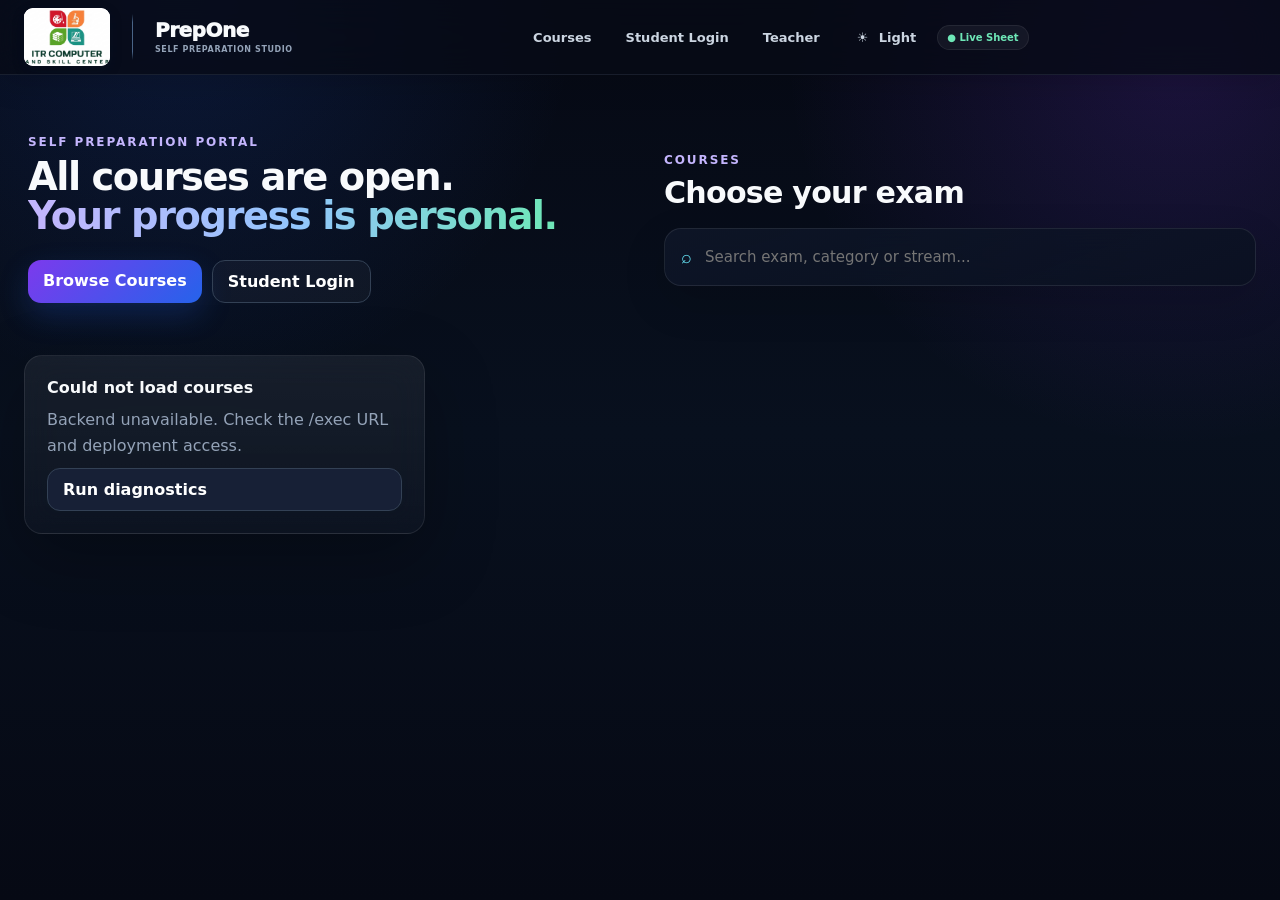
<file: index.html>
<!doctype html><html><head><meta charset="utf-8"><meta name="viewport" content="width=device-width,initial-scale=1"><title>PrepOne • Self Preparation</title><link rel="stylesheet" href="assets/styles.css?v=14.3.8"></head><body>
<main>
<section class="hero compactHero leanHero heroWithExamChooser"><div class="shell heroGrid"><div class="heroIntro"><div class="eyebrow">Self preparation portal</div><h1>All courses are open.<br><span class="gradientText">Your progress is personal.</span></h1><div class="heroActions"><a href="#courses" class="btn primary">Browse Courses</a><a href="#studentAccess" class="btn ghost">Student Login</a></div></div><div class="heroExamChooser"><div class="eyebrow">Courses</div><h2>Choose your exam</h2><div class="examSearchBar glass"><span class="examSearchIcon">⌕</span><input id="examSearch" class="field" type="search" placeholder="Search exam, category or stream..." autocomplete="off" aria-label="Search exams"></div></div></div></section>
<section id="courses" class="section coursesGridSection"><div class="shell"><div id="examGrid" class="examGrid"></div><div id="examSearchEmpty" class="empty searchExamEmpty hidden"></div></div></section>
</main>
<div id="studentAccess" class="studentLoginModal hidden" role="dialog" aria-modal="true" aria-labelledby="studentLoginTitle"><div class="studentLoginBackdrop"></div><aside class="studentAccess studentLoginPanel glass"><button class="studentLoginClose" type="button" data-close-student-login aria-label="Close">×</button><div class="eyebrow">Student access</div><h2 id="studentLoginTitle">Open your learning dashboard</h2><div class="studentPicker" id="studentPicker"><div class="studentSearchWrap"><span class="studentSearchIcon">⌕</span><input id="studentSearch" class="field" placeholder="Search your name..." autocomplete="off" aria-label="Search student name"></div><select id="studentSelect" class="field studentNameSelect" aria-label="Select your name"><option value="">Loading students…</option></select><div id="studentPickerMsg" class="formMsg hidden"></div></div><div id="studentPasswordArea" class="studentPasswordArea"><input id="studentPassword" type="password" class="field" placeholder="Enter password" autocomplete="current-password"><button id="studentLoginBtn" class="btn primary">Open My Dashboard</button><div id="studentLoginMsg" class="formMsg"></div></div></aside></div>
<script src="config.js?v=14.3.8"></script><script src="assets/app.js?v=14.3.8"></script><script>initHome()</script></body></html>
</file>
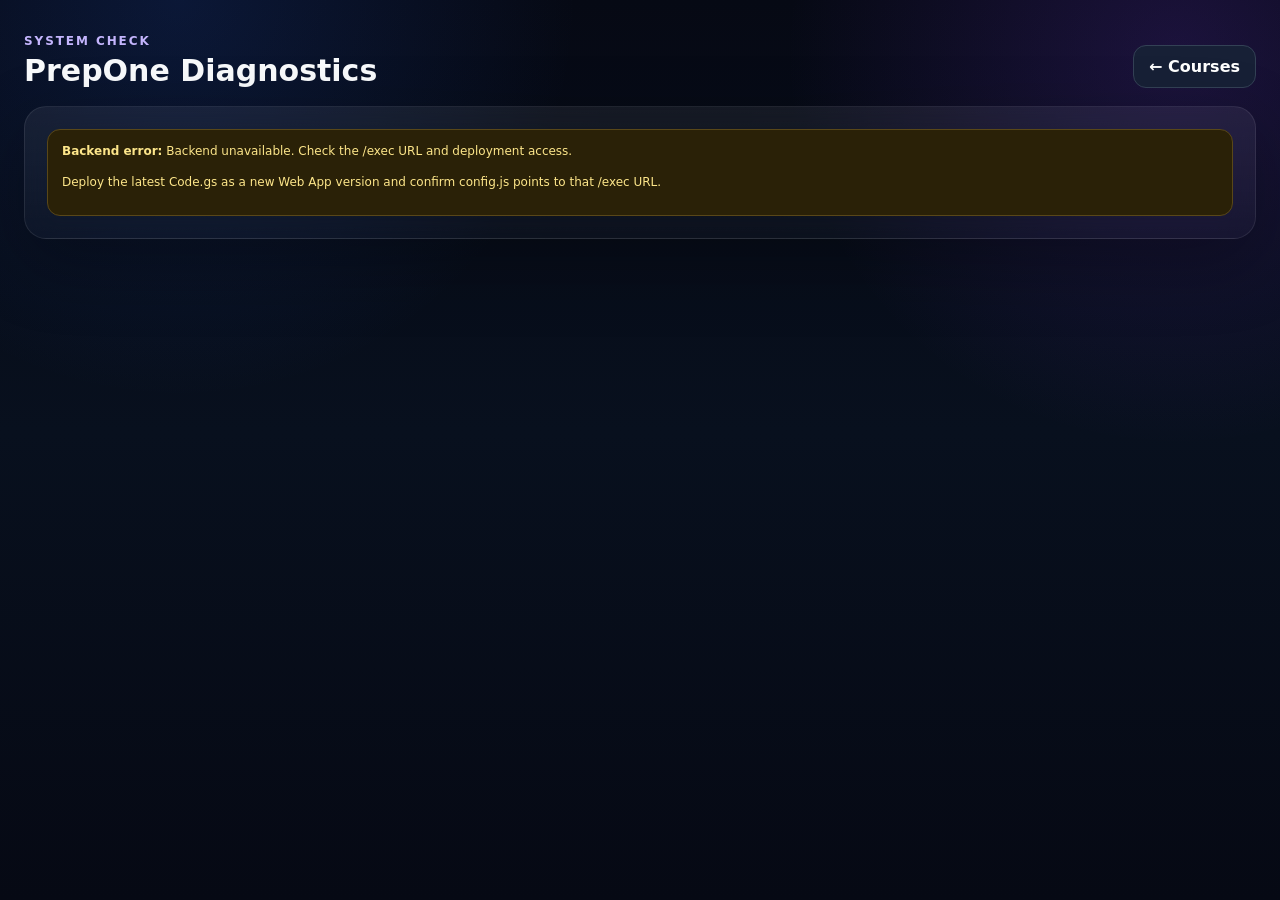
<file: diagnostics.html>
<!doctype html><html><head><meta charset="utf-8"><meta name="viewport" content="width=device-width,initial-scale=1"><title>Diagnostics • PrepOne</title><link rel="stylesheet" href="assets/styles.css?v=14.3.8"></head><body><main class="shell" style="padding-top:34px"><div class="sectionHead"><div><div class="eyebrow">System check</div><h2>PrepOne Diagnostics</h2></div><a class="btn" href="index.html">← Courses</a></div><section class="contentCard glass"><div id="diag" class="notice">Checking live backend…</div></section></main><script src="config.js?v=14.3.8"></script><script src="assets/app.js?v=14.3.8"></script><script>initDiagnostics()</script></body></html>
</file>
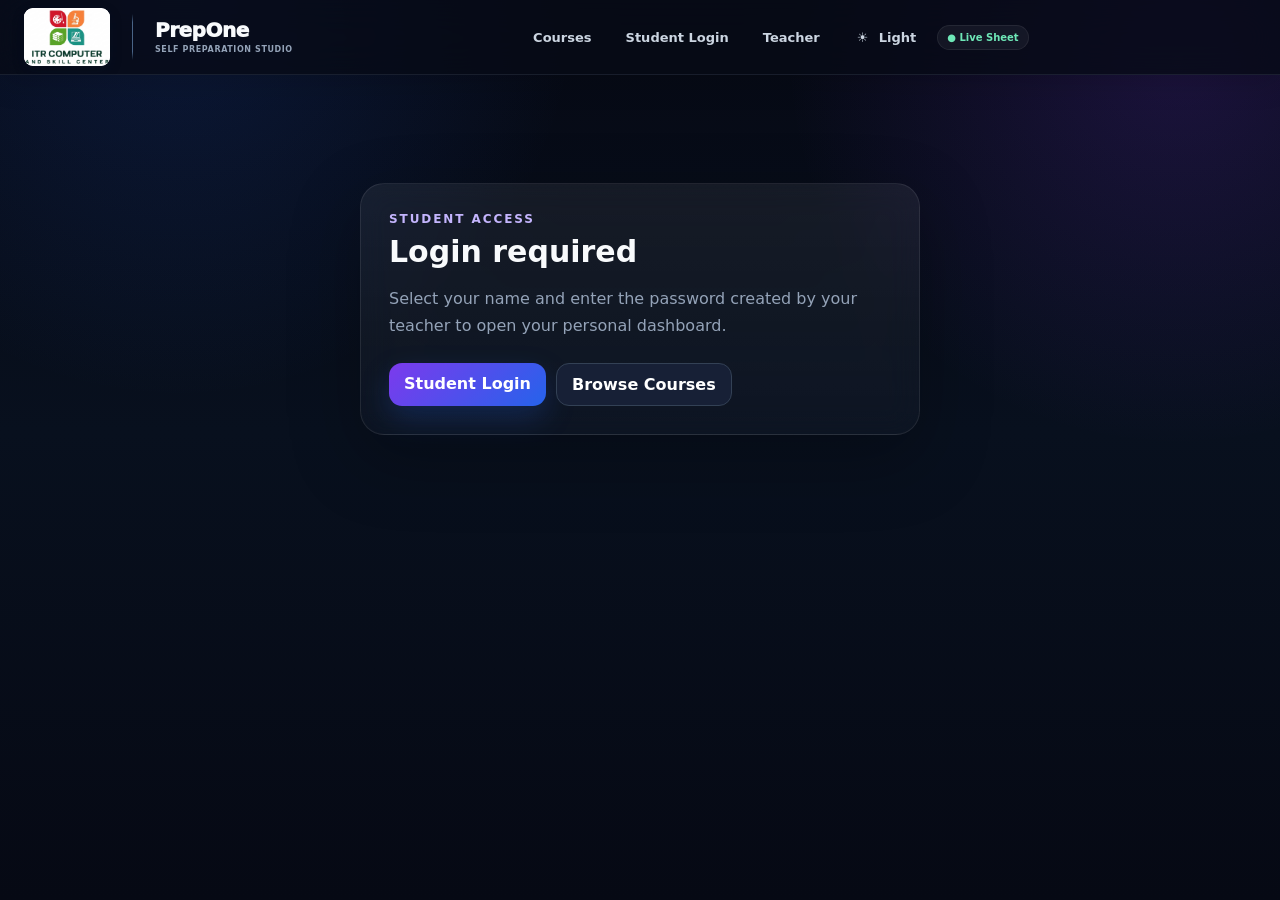
<file: student.html>
<!doctype html><html><head><meta charset="utf-8"><meta name="viewport" content="width=device-width,initial-scale=1"><title>My Learning • PrepOne</title><link rel="stylesheet" href="assets/styles.css?v=14.3.8"></head><body><main class="shell studentPage"><div id="studentDashboard"></div></main><script src="config.js?v=14.3.8"></script><script src="assets/app.js?v=14.3.8"></script><script>initStudentDashboard()</script></body></html>
</file>
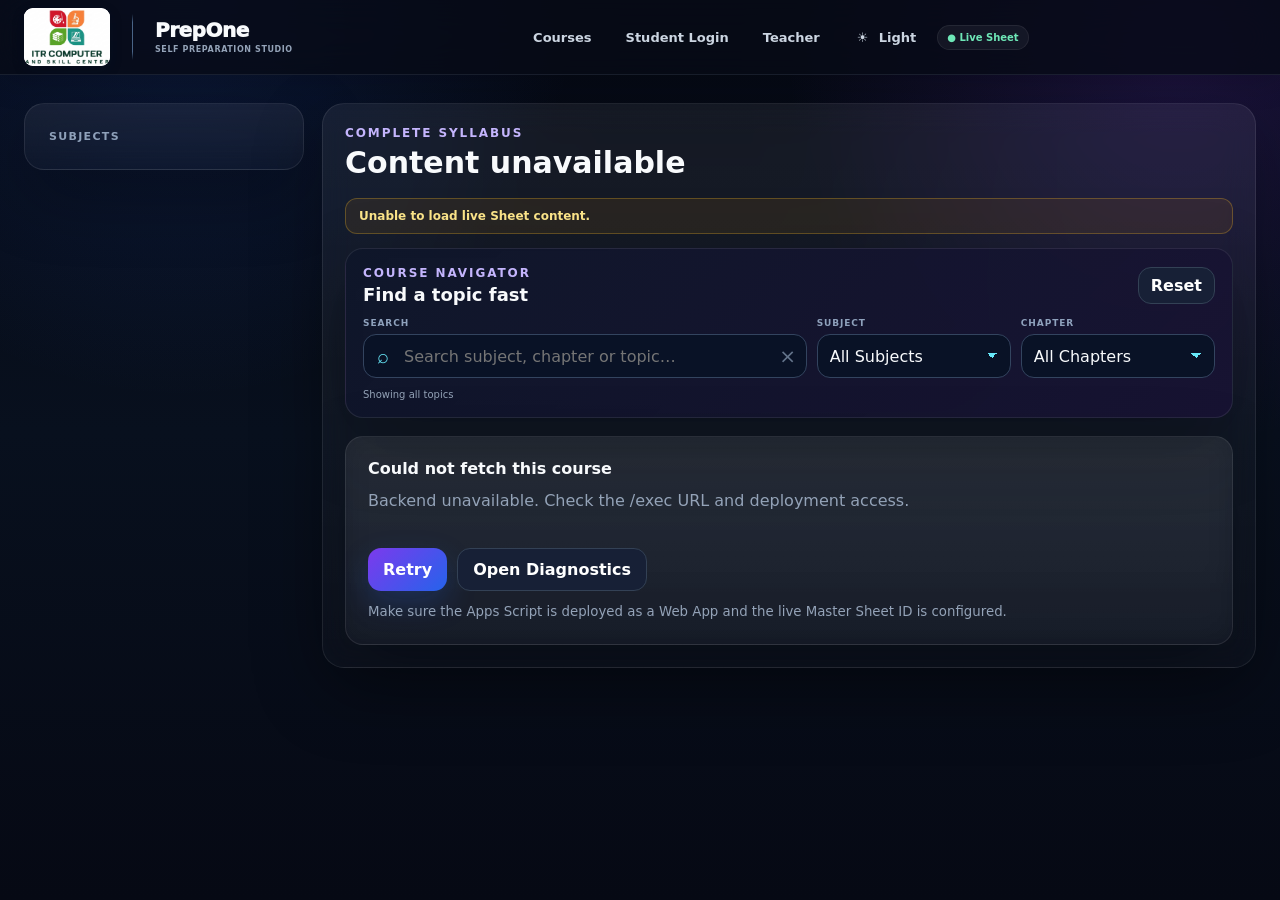
<file: study.html>
<!doctype html><html><head><meta charset="utf-8"><meta name="viewport" content="width=device-width,initial-scale=1"><title>Course • PrepOne</title><link rel="stylesheet" href="assets/styles.css?v=14.3.8"></head><body><div id="heroSlot"></div><main class="shell"><div id="studentCourseBar"></div><div class="layout courseLayout"><aside class="sidebar glass"><div class="sideTitle">Subjects</div><div id="sideLinks"></div></aside><section class="contentCard glass syllabusCard"><div class="sectionHead"><div><div class="eyebrow">Complete syllabus</div><h2 id="studyTitle">Loading…</h2></div></div><div id="contentStatus" class="contentStatus">Loading course content…</div>
<div class="courseNavigator glass" id="courseNavigator">
  <div class="navigatorTop">
    <div><div class="eyebrow">Course navigator</div><h3>Find a topic fast</h3></div>
    <button id="resetCourseFilters" class="btn navigatorReset" type="button">Reset</button>
  </div>
  <div class="navigatorControls">
    <label class="searchControl"><span>Search</span><div class="searchBox"><span class="searchIcon">⌕</span><input id="courseSearch" type="search" placeholder="Search subject, chapter or topic…" autocomplete="off"><button id="clearCourseSearch" type="button" aria-label="Clear search">×</button></div></label>
    <label class="selectControl"><span>Subject</span><select id="subjectFilter" class="filterSelect"><option value="">All Subjects</option></select></label>
    <label class="selectControl"><span>Chapter</span><select id="chapterFilter" class="filterSelect"><option value="">All Chapters</option></select></label>
  </div>
  <div id="filterSummary" class="filterSummary">Showing all topics</div>
</div>
<div id="chapters"></div></section></div></main><script src="config.js?v=14.3.8"></script><script src="assets/app.js?v=14.3.8"></script><script>initStudy()</script></body></html>
</file>
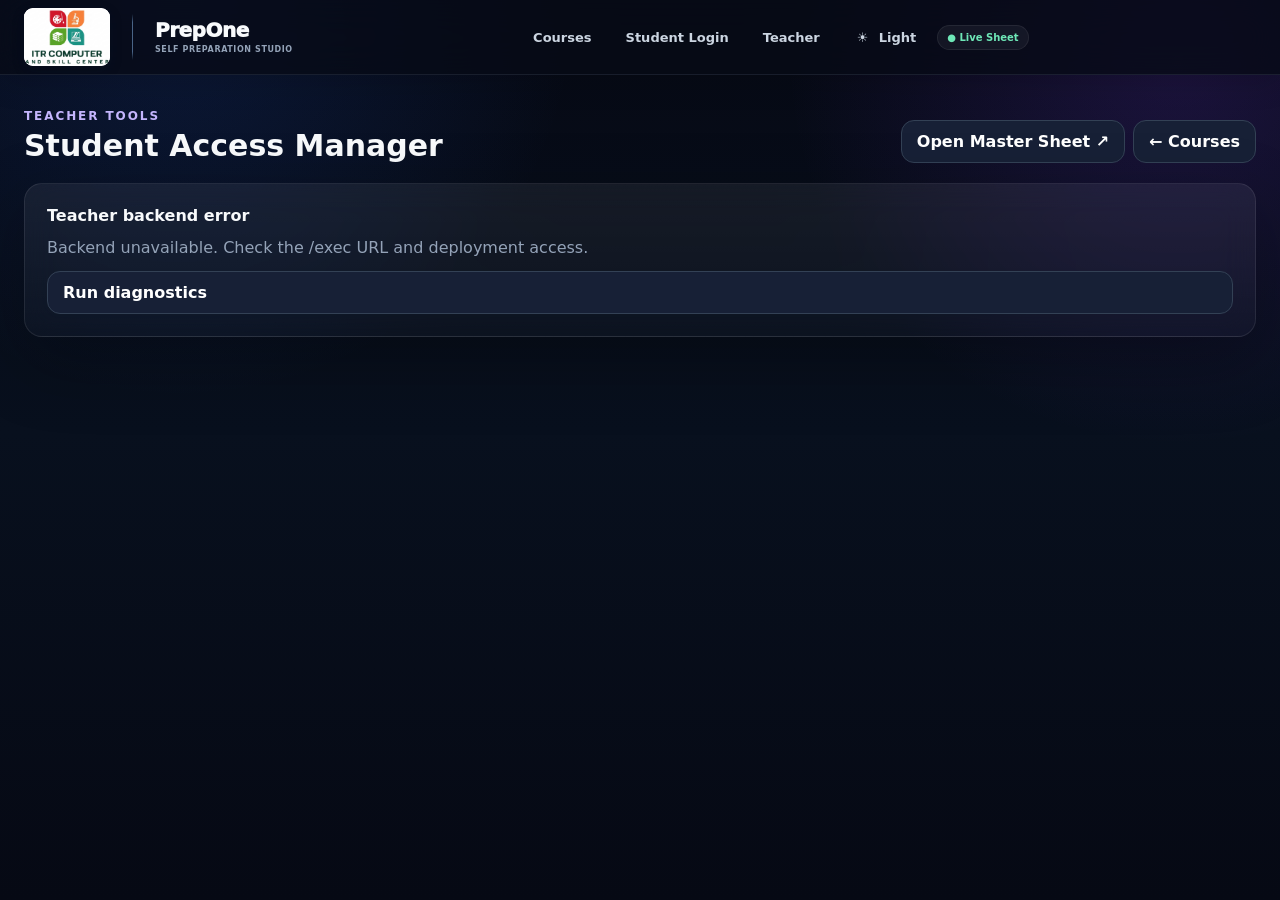
<file: teacher.html>
<!doctype html><html><head><meta charset="utf-8"><meta name="viewport" content="width=device-width,initial-scale=1"><title>Teacher • PrepOne</title><link rel="stylesheet" href="assets/styles.css?v=14.3.8"></head><body><main class="shell teacherPage"><div class="sectionHead teacherTop"><div><div class="eyebrow">Teacher tools</div><h2>Student Access Manager</h2></div><div class="teacherTopActions"><a class="btn sheetOpenBtn" target="_blank" rel="noopener noreferrer" href="https://docs.google.com/spreadsheets/d/1LC8YFDe89_yJc49BUkTAy9bq2eUVL3CgNk4pn4KAXyE/edit?gid=220009396#gid=220009396">Open Master Sheet ↗</a><a class="btn" href="index.html">← Courses</a></div></div><div id="teacherRoot"></div></main><script src="config.js?v=14.3.8"></script><script src="assets/app.js?v=14.3.8"></script><script>initTeacher()</script></body></html>
</file>
<file: assets/styles.css>
:root{--bg:#070b16;--panel:#0f172a;--panel2:#111c34;--card:#111827;--line:#24324c;--text:#f8fafc;--muted:#94a3b8;--brand:#7c3aed;--brand2:#2563eb;--green:#10b981;--orange:#f59e0b;--red:#ef4444;--soft:#172036;--shadow:0 24px 70px rgba(0,0,0,.28)}
*{box-sizing:border-box}html{scroll-behavior:smooth}body{margin:0;font-family:Inter,ui-sans-serif,system-ui,-apple-system,BlinkMacSystemFont,"Segoe UI",sans-serif;background:radial-gradient(circle at 15% 10%,#172554 0,transparent 27%),radial-gradient(circle at 90% 15%,#3b0764 0,transparent 24%),var(--bg);color:var(--text);min-height:100vh}a{color:inherit;text-decoration:none}button,input,select,textarea{font:inherit}.shell{max-width:1480px;margin:auto;padding:0 24px}.topbar{position:sticky;top:0;z-index:50;background:rgba(7,11,22,.78);backdrop-filter:blur(18px);border-bottom:1px solid rgba(148,163,184,.13)}.topin{height:74px;display:flex;align-items:center;justify-content:space-between;gap:18px}.brand{display:flex;align-items:center;gap:12px;font-weight:900}.brandMark{width:42px;height:42px;border-radius:14px;display:grid;place-items:center;background:linear-gradient(135deg,var(--brand),var(--brand2));box-shadow:0 12px 28px rgba(124,58,237,.35)}.brand small{display:block;color:var(--muted);font-weight:700;font-size:10px;letter-spacing:.08em;text-transform:uppercase}.nav{display:flex;gap:8px;align-items:center;flex-wrap:wrap}.nav a,.nav button{border:1px solid transparent;background:transparent;color:#cbd5e1;padding:9px 12px;border-radius:11px;font-weight:750;font-size:13px}.nav a:hover,.nav a.active,.nav button:hover{background:#ffffff0c;border-color:#ffffff10;color:white}.btn{border:1px solid #334155;background:#172036;color:white;border-radius:13px;padding:11px 15px;font-weight:850;cursor:pointer}.btn:hover{transform:translateY(-1px);border-color:#64748b}.btn.primary{border:0;background:linear-gradient(135deg,var(--brand),var(--brand2));box-shadow:0 12px 30px rgba(37,99,235,.22)}.btn.good{border:0;background:linear-gradient(135deg,#059669,#10b981)}.btn.ghost{background:#ffffff08}.btn:disabled{opacity:.45;cursor:not-allowed;transform:none}.hero{padding:66px 0 36px}.heroGrid{display:grid;grid-template-columns:1.2fr .8fr;gap:28px;align-items:center}.eyebrow{color:#c4b5fd;font-size:12px;letter-spacing:.16em;font-weight:900;text-transform:uppercase}.hero h1{font-size:clamp(38px,6vw,74px);line-height:.98;margin:12px 0 18px;letter-spacing:-.045em}.gradientText{background:linear-gradient(90deg,#c4b5fd,#93c5fd,#6ee7b7);-webkit-background-clip:text;background-clip:text;color:transparent}.hero p{color:#b6c2d4;line-height:1.75;font-size:17px;max-width:780px}.heroActions{display:flex;gap:10px;flex-wrap:wrap;margin-top:24px}.glass{background:linear-gradient(180deg,#ffffff10,#ffffff06);border:1px solid #ffffff16;box-shadow:var(--shadow);backdrop-filter:blur(16px)}.heroPanel{border-radius:26px;padding:22px}.metricGrid{display:grid;grid-template-columns:1fr 1fr;gap:10px}.metric{padding:16px;border-radius:17px;background:#0b1327;border:1px solid #263551}.metric b{font-size:26px;display:block}.metric span{font-size:12px;color:var(--muted)}.section{padding:32px 0}.sectionHead{display:flex;justify-content:space-between;gap:18px;align-items:end;margin-bottom:18px}.sectionHead h2{margin:5px 0 0;font-size:30px}.sectionHead p{color:var(--muted);margin:0;max-width:680px;line-height:1.6}.examGrid{display:grid;grid-template-columns:repeat(3,1fr);gap:16px}.examCard{border-radius:22px;padding:20px;position:relative;overflow:hidden;min-height:270px;display:flex;flex-direction:column;align-items:stretch}.examCard:before{content:"";position:absolute;width:180px;height:180px;border-radius:50%;background:var(--glow,#7c3aed);filter:blur(70px);opacity:.2;right:-60px;top:-70px}.examIcon{width:48px;height:48px;border-radius:14px;display:grid;place-items:center;background:#ffffff10;border:1px solid #ffffff15;font-size:22px}.examCard h3{font-size:22px;margin:16px 0 6px}.examCard p{color:var(--muted);font-size:13px;line-height:1.6;margin:0;min-height:44px}.chips{display:flex;gap:7px;flex-wrap:wrap;margin:14px 0 18px;position:relative;z-index:1}.chip{padding:6px 9px;border-radius:999px;background:#ffffff0d;border:1px solid #ffffff12;color:#cbd5e1;font-size:10px;font-weight:850}.examActions{display:flex;gap:8px;margin-top:auto;position:relative;z-index:2;width:100%}.examActions .btn{flex:1;text-align:center;padding:12px 10px;min-width:0;white-space:nowrap}.featureGrid{display:grid;grid-template-columns:repeat(4,1fr);gap:14px}.feature{padding:18px;border-radius:18px}.feature b{display:block;margin:12px 0 5px}.feature span{color:var(--muted);font-size:12px;line-height:1.55}.pageHero{padding:34px 0 22px}.pageHeroBox{border-radius:24px;padding:26px;display:flex;justify-content:space-between;gap:22px;align-items:center}.pageHero h1{margin:4px 0;font-size:34px}.pageHero p{margin:4px 0 0;color:var(--muted)}.layout{display:grid;grid-template-columns:280px minmax(0,1fr);gap:18px;padding-bottom:44px}.sidebar{border-radius:20px;padding:16px;height:max-content;position:sticky;top:90px}.sideTitle{font-size:11px;color:var(--muted);text-transform:uppercase;letter-spacing:.12em;font-weight:900;margin:10px 8px}.sideLink{display:flex;justify-content:space-between;gap:8px;padding:11px 12px;border-radius:11px;color:#cbd5e1;font-size:13px;font-weight:750;cursor:pointer}.sideLink:hover,.sideLink.active{background:#ffffff0d;color:white}.contentCard{border-radius:22px;padding:22px}.stats{display:grid;grid-template-columns:repeat(4,1fr);gap:12px;margin-bottom:16px}.stat{border:1px solid #25324b;background:#0d1529;border-radius:17px;padding:16px}.stat span{font-size:11px;color:var(--muted)}.stat b{display:block;font-size:24px;margin-top:5px}.subjectGrid{display:grid;grid-template-columns:repeat(3,1fr);gap:12px}.subjectCard{padding:17px;border:1px solid #263552;border-radius:17px;background:#0c1427;cursor:pointer}.subjectCard:hover{border-color:#6d5bd0;transform:translateY(-1px)}.subjectCard h3{margin:0 0 8px}.progressBar{height:7px;background:#1e293b;border-radius:999px;overflow:hidden;margin-top:12px}.progressFill{height:100%;background:linear-gradient(90deg,#7c3aed,#3b82f6,#10b981)}.chapter{border:1px solid #263552;border-radius:16px;margin-bottom:10px;overflow:hidden}.chapterHead{padding:14px 16px;display:flex;justify-content:space-between;align-items:center;cursor:pointer;background:#0c1427}.chapterBody{padding:8px 12px 14px}.topicRow{display:grid;grid-template-columns:1fr auto;gap:12px;padding:11px 9px;border-bottom:1px solid #1e2b42;align-items:center}.topicRow:last-child{border:0}.topicTitle{font-weight:800;font-size:13px}.topicMeta{font-size:10px;color:var(--muted);margin-top:3px}.topicActions{display:flex;gap:6px;flex-wrap:wrap}.mini{border:1px solid #31405b;background:#111c34;color:#dbeafe;border-radius:9px;padding:7px 9px;font-size:10px;font-weight:850;cursor:pointer}.mini:hover{border-color:#7c3aed}.resourceGrid{display:grid;grid-template-columns:repeat(3,1fr);gap:12px}.resourceCard{padding:17px;border:1px solid #263552;background:#0c1427;border-radius:17px}.resourceType{font-size:10px;color:#a78bfa;font-weight:900;letter-spacing:.08em}.resourceCard h3{font-size:16px;margin:8px 0}.resourceCard p{font-size:12px;color:var(--muted);line-height:1.55}.practiceLayout{display:grid;grid-template-columns:minmax(0,1fr) 300px;gap:16px}.questionCard{border-radius:22px;padding:24px}.qLabel{font-size:11px;color:#a78bfa;font-weight:900;letter-spacing:.1em}.qText{font-size:21px;line-height:1.55;margin:12px 0 18px}.options{display:grid;gap:9px}.option{border:1px solid #2b3954;background:#0c1427;border-radius:13px;padding:13px;cursor:pointer;display:flex;gap:10px;align-items:flex-start}.option:hover,.option.selected{border-color:#7c3aed;background:#17143a}.option.correct{border-color:#10b981;background:#06291f}.option.wrong{border-color:#ef4444;background:#321018}.qSide{border-radius:20px;padding:17px;height:max-content}.palette{display:grid;grid-template-columns:repeat(5,1fr);gap:6px}.pal{height:36px;border:1px solid #334155;border-radius:9px;background:#101827;color:#cbd5e1;font-weight:850;cursor:pointer}.pal.active{background:#7c3aed;border-color:#7c3aed;color:white}.pal.answered{border-color:#10b981;color:#6ee7b7}.solution{margin-top:14px;padding:15px;border:1px solid #28564a;background:#09241e;border-radius:13px;color:#d1fae5;line-height:1.55}.filters{display:flex;gap:8px;flex-wrap:wrap;margin-bottom:14px}.field{background:#0d1529;border:1px solid #2d3b55;color:white;border-radius:11px;padding:10px 12px;outline:none}.field:focus{border-color:#7c3aed}.timer{font-size:30px;font-weight:950;letter-spacing:-.03em}.tableWrap{overflow:auto;border:1px solid #263552;border-radius:15px}.dataTable{width:100%;border-collapse:collapse;min-width:720px}.dataTable th,.dataTable td{padding:11px 12px;border-bottom:1px solid #22304a;text-align:left;font-size:12px}.dataTable th{color:#94a3b8;font-size:10px;text-transform:uppercase;letter-spacing:.08em;background:#0d1529}.empty{padding:35px;text-align:center;color:var(--muted)}.notice{padding:12px 14px;border-radius:13px;border:1px solid #594718;background:#2a2107;color:#fde68a;font-size:12px;line-height:1.55}.footer{border-top:1px solid #ffffff10;padding:24px 0;color:#64748b;font-size:12px}.mobileMenu{display:none}.hidden{display:none!important}
@media(max-width:1100px){.examGrid{grid-template-columns:repeat(2,1fr)}.featureGrid{grid-template-columns:repeat(2,1fr)}.heroGrid{grid-template-columns:1fr}.layout{grid-template-columns:1fr}.sidebar{position:static}.subjectGrid,.resourceGrid{grid-template-columns:repeat(2,1fr)}.practiceLayout{grid-template-columns:1fr}.stats{grid-template-columns:repeat(2,1fr)}}
@media(max-width:680px){.shell{padding:0 14px}.nav{display:none}.mobileMenu{display:block}.hero{padding-top:38px}.hero h1{font-size:43px}.examGrid,.featureGrid,.subjectGrid,.resourceGrid{grid-template-columns:1fr}.metricGrid{grid-template-columns:1fr 1fr}.stats{grid-template-columns:1fr 1fr}.pageHeroBox{align-items:flex-start;flex-direction:column}.qText{font-size:18px}.topicRow{grid-template-columns:1fr}.examCard{min-height:250px}}

/* Course card overlap fix */
.examCard>*{position:relative;z-index:1}.examCard h3{min-height:53px;display:flex;align-items:flex-start}.examActions a{display:flex;align-items:center;justify-content:center}.examCard .chips{align-content:flex-start}.examGrid{align-items:stretch}
@media(max-width:680px){.examCard{min-height:0}.examCard h3{min-height:0}.examCard p{min-height:0}.examActions{flex-direction:column}.examActions .btn{width:100%}}

/* Inline MCQ embed */
.topicItem{border-bottom:1px solid #1e2b42}.topicItem:last-child{border-bottom:0}.topicItem .topicRow{border-bottom:0}.disabledMini{opacity:.55;cursor:not-allowed}.mcqPanel{padding:0 9px 14px}.mcqFrameShell{border:1px solid #31405b;border-radius:16px;overflow:hidden;background:#080e1b;box-shadow:0 18px 50px rgba(0,0,0,.22)}.mcqToolbar{display:flex;justify-content:space-between;gap:12px;align-items:center;padding:11px 13px;background:#101a30;border-bottom:1px solid #293852}.mcqToolbar b{display:block;font-size:13px}.mcqToolbar span{display:block;margin-top:2px;color:#94a3b8;font-size:10px}.mcqToolbarActions{display:flex;gap:7px;align-items:center}.mcqFrame{display:block;width:100%;height:min(76vh,840px);min-height:620px;border:0;background:white}.mcqLoading{padding:18px;text-align:center;color:#c4b5fd;font-size:12px}.mcqEmbedNote{padding:9px 12px;border-top:1px solid #293852;background:#0c1427;color:#94a3b8;font-size:10px;line-height:1.55}.mcqPanel:not(.hidden){animation:mcqOpen .2s ease}@keyframes mcqOpen{from{opacity:0;transform:translateY(-5px)}to{opacity:1;transform:none}}@media(max-width:680px){.mcqToolbar{align-items:flex-start;flex-direction:column}.mcqToolbarActions{width:100%;flex-wrap:wrap}.mcqFrame{height:72vh;min-height:540px}.mcqPanel{padding-left:0;padding-right:0}}

/* ==========================================================
   Premium topic workspace — dynamic resource columns L onward
   ========================================================== */
.topicItem{border-bottom:1px solid #1f2b43;padding:0}.topicItem:last-child{border-bottom:0}
.topicLaunch{width:100%;border:0;background:transparent;color:inherit;padding:16px 18px;display:flex;justify-content:space-between;align-items:center;gap:18px;text-align:left;cursor:pointer;transition:.2s ease}
.topicLaunch:hover,.topicLaunch.active{background:linear-gradient(90deg,rgba(124,58,237,.12),rgba(37,99,235,.07))}
.topicLaunch.noResources{cursor:default}.topicLaunch.noResources:hover{background:transparent}
.topicLaunch .topicTitle{display:block;font-weight:900;font-size:14px}.topicLaunch .topicMeta{display:block;color:#8fa2bd;font-size:10px;margin-top:5px}
.topicOpenCue{flex:0 0 auto;border:1px solid #33435f;background:#101a2e;border-radius:999px;padding:7px 11px;font-size:10px;font-weight:850;color:#c7d2fe}.topicOpenCue b{color:#a78bfa;margin-left:4px}
.topicWorkspace{margin:0 12px 16px;border:1px solid #374769;border-radius:20px;overflow:hidden;background:radial-gradient(circle at 100% 0,rgba(124,58,237,.18),transparent 32%),linear-gradient(180deg,#111a2d,#0a1120);box-shadow:0 22px 55px rgba(0,0,0,.28)}
.topicWorkspaceHero{padding:22px;display:flex;justify-content:space-between;align-items:flex-start;gap:18px;border-bottom:1px solid #253553;background:linear-gradient(135deg,rgba(99,102,241,.11),rgba(14,165,233,.04))}
.workspaceKicker{font-size:10px;color:#a5b4fc;letter-spacing:.12em;text-transform:uppercase;font-weight:900}.topicWorkspaceHero h3{font-size:24px;margin:6px 0 5px;letter-spacing:-.02em}.topicWorkspaceHero p{margin:0;color:#91a3bc;font-size:12px;line-height:1.55}
.workspaceClose{border:1px solid #33445f;background:#0c1528;color:#dbeafe;padding:8px 11px;border-radius:10px;font-size:10px;font-weight:850;cursor:pointer}
.resourceAccordion{padding:12px;display:grid;gap:9px}.resourceItem{border:1px solid #273855;border-radius:15px;overflow:hidden;background:#0c1425;--accent:#7c3aed}.resourceItem.violet{--accent:#8b5cf6}.resourceItem.red{--accent:#ef4444}.resourceItem.rose{--accent:#f43f5e}.resourceItem.blue{--accent:#3b82f6}.resourceItem.green{--accent:#10b981}.resourceItem.amber{--accent:#f59e0b}.resourceItem.purple{--accent:#a855f7}.resourceItem.cyan{--accent:#06b6d4}
.resourceToggle{width:100%;border:0;background:transparent;color:white;display:grid;grid-template-columns:40px 1fr auto;align-items:center;gap:12px;padding:13px 14px;text-align:left;cursor:pointer}.resourceToggle:hover,.resourceToggle.active{background:linear-gradient(90deg,color-mix(in srgb,var(--accent) 14%,transparent),transparent)}
.resourceIcon{width:36px;height:36px;border-radius:11px;background:color-mix(in srgb,var(--accent) 18%,#0f172a);border:1px solid color-mix(in srgb,var(--accent) 45%,#24324c);display:grid;place-items:center;color:#fff;font-size:11px;font-weight:950;box-shadow:0 8px 22px color-mix(in srgb,var(--accent) 14%,transparent)}
.resourceToggleText b{display:block;font-size:13px}.resourceToggleText small{display:block;color:#8699b4;font-size:9px;margin-top:3px;text-transform:uppercase;letter-spacing:.08em}.resourceChevron{font-size:19px;color:var(--accent);font-weight:300}
.resourceViewer{border-top:1px solid #263752;background:#070d19}.resourceViewerInner{padding:12px}.resourceViewer:not(.hidden){animation:resourceOpen .2s ease}@keyframes resourceOpen{from{opacity:0;transform:translateY(-4px)}to{opacity:1;transform:none}}
.resourceMedia{border:1px solid #263752;border-radius:14px;overflow:hidden;background:#020617}.resourceMedia iframe{width:100%;height:min(72vh,820px);min-height:560px;border:0;background:white;display:block}.resourceMedia.ratio{aspect-ratio:16/9}.resourceMedia.ratio iframe{height:100%;min-height:0}.resourceMedia img{display:block;max-width:100%;width:auto;max-height:76vh;margin:auto;object-fit:contain;background:#fff}.resourceMedia video{display:block;width:100%;max-height:76vh;background:#000}.audioStage{min-height:170px;display:flex;align-items:center;justify-content:center;gap:22px;padding:26px;border:1px solid #263752;border-radius:14px;background:radial-gradient(circle at 20% 20%,rgba(16,185,129,.18),transparent 40%),#07111c}.audioStage audio{width:min(760px,80%)}.audioDisc{width:76px;height:76px;border-radius:50%;display:grid;place-items:center;font-size:28px;background:linear-gradient(135deg,#059669,#10b981);box-shadow:0 16px 40px rgba(16,185,129,.22)}
.resourceOpenExternal{display:inline-flex;margin-top:9px;border:1px solid #33445f;background:#0e182c;color:#cbd5e1;border-radius:10px;padding:8px 11px;font-size:10px;font-weight:850}.resourceOpenExternal:hover{border-color:#64748b;color:white}.embedFallback{display:flex;justify-content:space-between;align-items:center;gap:10px;color:#7488a5;font-size:10px}.embedFallback .resourceOpenExternal{margin-top:0}
.studyHint{margin-bottom:14px;padding:11px 13px;border-radius:13px;background:linear-gradient(90deg,rgba(124,58,237,.1),rgba(37,99,235,.08));border:1px solid #2e3e5d;color:#aab8cc;font-size:11px;line-height:1.55}
@media(max-width:680px){.topicLaunch{padding:14px 12px}.topicOpenCue{padding:7px 9px}.topicWorkspace{margin-left:0;margin-right:0}.topicWorkspaceHero{flex-direction:column}.resourceToggle{grid-template-columns:36px 1fr auto;padding:12px}.resourceViewerInner{padding:8px}.resourceMedia iframe{height:68vh;min-height:480px}.audioStage{flex-direction:column}.audioStage audio{width:100%}}

/* V6 topic separation + long-study comfort */
.chapterBody{display:grid;gap:6px;padding:10px 11px 13px}
.topicItem{border:1px solid rgba(73,91,125,.48)!important;border-radius:13px;background:linear-gradient(180deg,rgba(17,28,52,.76),rgba(10,18,34,.72));overflow:hidden;transition:border-color .18s ease,background .18s ease,transform .18s ease}
.topicItem.hasResources:hover{border-color:rgba(124,58,237,.65)!important;background:linear-gradient(180deg,rgba(28,32,67,.82),rgba(12,20,39,.78))}
.topicItem.emptyTopic{opacity:.82}
.topicItem + .topicItem{margin-top:0}
.topicLaunch{min-height:66px}
.topicWorkspace{margin:0 8px 10px;border-color:#405173}
.resourceAccordion{gap:8px}
.resourceItem{box-shadow:0 5px 18px rgba(0,0,0,.10)}
.resourceViewerInner{background:linear-gradient(180deg,#080f1e,#070c17)}
.embedFallback{padding-top:8px;line-height:1.45}
@media(max-width:680px){.chapterBody{gap:5px;padding:8px 7px 10px}.topicLaunch{min-height:60px}.topicWorkspace{margin:0 4px 8px}}

.contentStatus{margin:0 0 14px;padding:10px 13px;border:1px solid rgba(110,231,183,.22);border-radius:12px;background:rgba(16,185,129,.08);color:#a7f3d0;font-size:12px;font-weight:750}.contentStatus.warn{border-color:rgba(251,191,36,.28);background:rgba(245,158,11,.09);color:#fde68a}.contentStatus.ok{color:#a7f3d0}

/* ================= V9 Student Portal ================= */
.compactHero{padding:54px 0 26px}.compactHero .heroGrid{grid-template-columns:1.05fr .95fr}.mutedText{color:#94a3b8;line-height:1.6;font-size:13px}.studentAccess{padding:24px;border-radius:24px}.studentAccess h2{margin:7px 0 5px}.studentAccess .field{margin-top:10px}.studentSelect{min-height:145px}.studentPasswordArea{display:grid;grid-template-columns:1fr auto;gap:10px;margin-top:10px}.studentPasswordArea .formMsg{grid-column:1/-1}.formMsg{min-height:18px;color:#fca5a5;font-size:11px;margin-top:6px}.nav button{cursor:pointer}.courseLayout{margin-top:28px;margin-bottom:40px}.studentCourseBar{margin:22px 0 -6px;padding:12px 16px;display:flex;justify-content:space-between;gap:12px;align-items:center;color:#cbd5e1;font-size:12px}.studentCourseBar a{color:#c4b5fd;font-weight:850}.completionBar{display:flex;justify-content:space-between;gap:12px;align-items:center;padding:10px 2px 0;color:#94a3b8;font-size:11px}.resourceDone{border-color:rgba(16,185,129,.55)!important}.resourceDone .resourceToggleText small{color:#6ee7b7}.topicDone{border-color:rgba(16,185,129,.5)!important;box-shadow:inset 3px 0 0 #10b981}.topicDone .topicOpenCue{color:#6ee7b7;border-color:rgba(16,185,129,.45)}
.studentPage,.teacherPage{padding-top:34px;padding-bottom:50px}.studentHero{padding:28px;border-radius:24px;display:flex;align-items:flex-start;justify-content:space-between;gap:18px}.studentHero h1{font-size:38px;margin:7px 0}.studentHero p{color:#94a3b8;max-width:760px}.studentKpis{display:grid;grid-template-columns:repeat(4,1fr);gap:14px;margin:18px 0}.continueCard{padding:22px;display:flex;align-items:center;justify-content:space-between;gap:18px;border-radius:20px}.continueCard h2{margin:6px 0}.continueCard p{margin:0;color:#94a3b8}.studentCoursesSection{padding-top:32px}.studentCourseGrid{display:grid;grid-template-columns:repeat(2,1fr);gap:16px}.studentCourseCard{padding:22px;border-radius:22px;position:relative;overflow:hidden}.studentCourseCard:before{content:"";position:absolute;inset:auto -50px -60px auto;width:180px;height:180px;border-radius:50%;background:var(--glow);filter:blur(70px);opacity:.22}.studentCourseCard>*{position:relative;z-index:1}.studentCourseCard h3{font-size:21px;margin:12px 0 7px}.studentCourseCard p{color:#94a3b8}.studentCourseCard .btn{margin-top:15px;display:inline-flex}.courseTop{display:flex;justify-content:space-between;align-items:center}.examIcon.small{width:38px;height:38px;font-size:18px}.recentCard{margin-top:20px}.recentList{display:grid;gap:8px}.recentList a{padding:12px 14px;border:1px solid #263752;background:#0b1426;border-radius:13px;display:flex;justify-content:space-between;gap:16px}.recentList span{color:#8fa2bd;font-size:11px}.authCard{max-width:560px;margin:90px auto;padding:28px;border-radius:24px}.authCard h2{font-size:30px;margin:8px 0}.authCard p{color:#94a3b8;line-height:1.7}.authCard .field{margin:10px 0}.teacherTop{margin-bottom:20px}.teacherGrid{display:grid;grid-template-columns:390px 1fr;gap:18px}.formLabel{display:block;margin:14px 0 6px;color:#94a3b8;font-size:11px;font-weight:800;text-transform:uppercase;letter-spacing:.08em}.courseChecks{display:grid;gap:7px;padding:10px;border:1px solid #263752;border-radius:14px;background:#0a1222}.courseChecks label,.toggleLabel{display:flex;gap:9px;align-items:center;color:#dbeafe;font-size:12px}.toggleLabel{margin:14px 0}.formActions{display:flex;gap:8px;margin-top:14px}.teacherStudentList{display:grid;gap:8px;margin-top:12px}.teacherStudentRow{padding:13px 14px;border:1px solid #263752;border-radius:14px;background:#0b1426;display:flex;justify-content:space-between;align-items:center;gap:12px}.teacherStudentRow b{display:block}.teacherStudentRow span{display:block;margin-top:4px;color:#8fa2bd;font-size:10px}.rowActions{display:flex;gap:7px}.btn.danger{border-color:#7f1d1d;background:#2b1014;color:#fecaca}.field{width:100%;border:1px solid #334155;background:#091226;color:#f8fafc;border-radius:12px;padding:11px 12px;outline:none}.field:focus{border-color:#7c3aed;box-shadow:0 0 0 3px rgba(124,58,237,.12)}
@media(max-width:950px){.studentKpis{grid-template-columns:repeat(2,1fr)}.studentCourseGrid{grid-template-columns:1fr}.teacherGrid{grid-template-columns:1fr}.compactHero .heroGrid{grid-template-columns:1fr}}
@media(max-width:680px){.studentPasswordArea{grid-template-columns:1fr}.studentHero,.continueCard,.studentCourseBar,.teacherStudentRow{flex-direction:column;align-items:flex-start}.studentKpis{grid-template-columns:1fr 1fr}.studentHero h1{font-size:30px}.recentList a{flex-direction:column}.rowActions{width:100%}.rowActions .btn{flex:1}}


/* ================= V12 Hierarchy / Navigator / Notes ================= */
.chapter{border:1px solid rgba(245,158,11,.30)!important;background:linear-gradient(180deg,rgba(75,45,8,.20),rgba(20,23,36,.88))!important;border-radius:18px!important;overflow:hidden;margin-bottom:14px!important;box-shadow:0 12px 34px rgba(0,0,0,.14)}
.chapterHead{background:linear-gradient(90deg,rgba(146,64,14,.42),rgba(91,33,182,.22))!important;border-bottom:1px solid rgba(251,191,36,.25)!important;padding:15px 17px!important;color:#fff7ed!important}
.chapterHead>span{color:#fde68a!important}.chapterIdentity{display:flex;align-items:center;gap:10px}.chapterBadge{font-size:8px;letter-spacing:.14em;font-weight:950;color:#fbbf24;background:rgba(120,53,15,.38);border:1px solid rgba(245,158,11,.38);padding:5px 7px;border-radius:999px}
.chapterBody{background:linear-gradient(180deg,rgba(6,19,39,.86),rgba(7,13,25,.92))!important;gap:8px!important;padding:11px!important}
.topicItem{background:linear-gradient(100deg,rgba(8,47,73,.50),rgba(10,23,44,.94))!important;border:1px solid rgba(34,211,238,.24)!important;border-left:3px solid #22d3ee!important;border-radius:12px!important;box-shadow:none!important}
.topicItem.hasResources:hover{background:linear-gradient(100deg,rgba(8,74,102,.62),rgba(17,28,55,.96))!important;border-color:rgba(34,211,238,.48)!important;transform:translateX(2px)}
.topicLaunch.active{background:linear-gradient(90deg,rgba(14,116,144,.25),rgba(59,130,246,.09))!important}.topicBadge{display:inline-flex;margin-right:9px;font-size:8px;letter-spacing:.12em;font-weight:950;color:#67e8f9;background:rgba(8,145,178,.16);border:1px solid rgba(34,211,238,.30);padding:4px 6px;border-radius:999px;vertical-align:middle}.topicMain{display:block}.topicTitle{display:inline!important;color:#e0f2fe!important}.topicMeta{margin-left:0!important;margin-top:7px!important;color:#7dd3fc!important}
.subjectBlock{margin-bottom:20px}.subjectRibbon{display:flex;align-items:center;gap:10px;margin:4px 0 10px;padding:9px 12px;border-radius:12px;background:linear-gradient(90deg,rgba(79,70,229,.17),rgba(14,165,233,.08));border:1px solid rgba(99,102,241,.20)}.subjectRibbon span{font-size:8px;letter-spacing:.15em;color:#a5b4fc;font-weight:950}.subjectRibbon b{font-size:14px}.subjectRibbon em{margin-left:auto;font-size:10px;color:#7dd3fc;font-style:normal}

.courseNavigator{padding:17px;margin:0 0 18px;border-radius:18px;background:linear-gradient(135deg,rgba(15,23,42,.96),rgba(24,18,51,.92))!important}.navigatorTop{display:flex;align-items:center;justify-content:space-between;gap:14px;margin-bottom:13px}.navigatorTop h3{margin:4px 0 0;font-size:18px}.navigatorControls{display:grid;grid-template-columns:minmax(260px,1.6fr) minmax(170px,.7fr) minmax(170px,.7fr);gap:10px}.navigatorControls label>span{display:block;margin:0 0 6px;color:#8fa2bd;font-size:9px;font-weight:900;text-transform:uppercase;letter-spacing:.10em}.searchBox{height:44px;border:1px solid #33445f;background:#091226;border-radius:13px;display:grid;grid-template-columns:38px 1fr 36px;align-items:center;transition:.18s}.searchBox:focus-within{border-color:#22d3ee;box-shadow:0 0 0 3px rgba(34,211,238,.10)}.searchBox input{height:100%;border:0;outline:0;background:transparent;color:#f8fafc;font:inherit;min-width:0}.searchIcon{display:grid;place-items:center;color:#67e8f9;font-size:20px}.searchBox button{border:0;background:transparent;color:#64748b;font-size:20px;cursor:pointer}.searchBox button:hover{color:#fff}.filterSelect{width:100%;height:44px;border:1px solid #33445f;border-radius:13px;background:#091226;color:#f8fafc;padding:0 38px 0 12px;outline:none;appearance:none;background-image:linear-gradient(45deg,transparent 50%,#67e8f9 50%),linear-gradient(135deg,#67e8f9 50%,transparent 50%);background-position:calc(100% - 18px) 18px,calc(100% - 13px) 18px;background-size:5px 5px,5px 5px;background-repeat:no-repeat}.filterSelect:focus{border-color:#22d3ee;box-shadow:0 0 0 3px rgba(34,211,238,.10)}.filterSummary{margin-top:11px;color:#94a3b8;font-size:10px}.filterSummary b{color:#67e8f9}.navigatorReset{padding:8px 12px!important}.searchEmpty{display:flex!important;flex-direction:column;gap:5px}.searchEmpty span{color:#7f8fa8;font-size:11px}
.sidebar .sideLink{width:100%;border:0;background:transparent;color:inherit;text-align:left;cursor:pointer}.sidebar .sideLink.active{background:linear-gradient(90deg,rgba(34,211,238,.13),rgba(99,102,241,.09));color:#cffafe}

.examActions{display:grid!important;grid-template-columns:1fr auto!important;gap:9px!important}.examActions .officialBtn{white-space:nowrap}.officialBtn{border-color:rgba(34,211,238,.32)!important;color:#a5f3fc!important}.officialBtn:hover{background:rgba(8,145,178,.12)!important;border-color:#22d3ee!important;color:#ecfeff!important}.studentCourseActions{display:flex;gap:8px;flex-wrap:wrap;margin-top:15px}.studentCourseActions .btn{margin-top:0!important}

.topicNoteBox{margin:2px 0 4px;border:1px solid rgba(167,139,250,.28);border-radius:15px;background:linear-gradient(135deg,rgba(49,46,129,.22),rgba(8,18,34,.94));padding:13px 14px;box-shadow:0 10px 26px rgba(0,0,0,.12)}
.topicNoteHead{display:flex;align-items:flex-start;justify-content:space-between;gap:12px;margin-bottom:10px}.topicNoteHead>div{display:grid;gap:3px}.topicNoteHead b{font-size:13px;color:#f8fafc}.topicNoteHead small{font-size:9px;color:#8191aa}.topicNoteKicker{font-size:8px;letter-spacing:.14em;font-weight:950;color:#c4b5fd}.topicNoteCount{flex:0 0 auto;padding:5px 8px;border-radius:999px;border:1px solid rgba(167,139,250,.25);color:#c4b5fd;background:rgba(124,58,237,.10);font-size:9px;font-weight:850}.topicNoteComposer{display:grid;grid-template-columns:1fr 2fr;gap:8px}.topicNoteTitle{min-width:0}.topicNoteText{min-width:0;min-height:72px;resize:vertical;line-height:1.55}.topicNoteComposer .noteQuickTags{grid-column:1/-1;margin-top:0}.topicNoteActions{grid-column:1/-1;display:flex;align-items:center;gap:8px;margin-top:1px}.topicNoteActions .btn{padding:8px 11px;font-size:10px}.topicNoteMsg{min-height:14px}.topicSavedNotes{display:grid;gap:7px;margin-top:10px}.topicNoteCard{border:1px solid #283a58;border-left:3px solid #8b5cf6;border-radius:12px;background:#0a1426;padding:10px 11px}.topicNoteCardTop{display:flex;justify-content:space-between;align-items:flex-start;gap:8px}.topicNoteCardTop>span{font-size:8px;letter-spacing:.1em;font-weight:900;color:#67e8f9}.topicNoteCard h4{font-size:12px;margin:6px 0 4px}.topicNoteCard p{white-space:pre-wrap;color:#cbd5e1;font-size:10px;line-height:1.55;margin:0 0 5px}.topicNoteCard small{font-size:8px;color:#64748b}.topicNoteEmpty{padding:7px 2px;color:#64748b;font-size:9px}.noteIconBtn{border:0;background:transparent;color:#a5b4fc;font-size:9px;font-weight:850;cursor:pointer;padding:2px 4px}.noteIconBtn.danger{color:#fca5a5}.noteQuickTags{display:flex;gap:6px;flex-wrap:wrap}.noteQuickTags button{border:1px solid #33445f;background:#0b1629;color:#a5b4fc;border-radius:999px;padding:5px 8px;font-size:8px;font-weight:850;cursor:pointer}.noteQuickTags button:hover{border-color:#6366f1;color:#fff}
@media(max-width:980px){.navigatorControls{grid-template-columns:1fr 1fr}.searchControl{grid-column:1/-1}.topicNoteComposer{grid-template-columns:1fr}.topicNoteText,.topicNoteComposer .noteQuickTags,.topicNoteActions{grid-column:1}}
@media(max-width:680px){.navigatorControls{grid-template-columns:1fr}.searchControl{grid-column:auto}.navigatorTop{align-items:flex-end}.chapterIdentity{align-items:flex-start;flex-direction:column;gap:6px}.subjectRibbon{flex-wrap:wrap}.subjectRibbon em{width:100%;margin-left:0}.examActions{grid-template-columns:1fr!important}.topicNoteBox{padding:11px}.topicNoteHead{flex-direction:column}.topicNoteCount{align-self:flex-start}}
/* V12.2 reliability + compact premium UX */
.hidden{display:none!important}
.errorCard,.loadingCard{padding:22px;border-radius:18px;display:grid;gap:10px}.errorCard b{font-size:16px}.errorCard span,.errorCard small{color:#94a3b8;line-height:1.6}.loadingCard{color:#c4b5fd}
.diagGrid{display:grid;grid-template-columns:repeat(5,1fr);gap:10px;margin-bottom:14px}.diagGrid>div{padding:14px;border:1px solid #263752;border-radius:14px;background:#0b1426}.diagGrid span{display:block;color:#8fa2bd;font-size:10px;text-transform:uppercase;letter-spacing:.08em}.diagGrid b{display:block;margin-top:5px;font-size:18px}.mutedText{color:#94a3b8;line-height:1.6}
.topicNoteHeadActions{display:flex;align-items:center;gap:7px;flex-wrap:wrap}.noteAddBtn{padding:7px 10px;font-size:10px}.topicNoteComposer{transition:.18s}.topicNoteBox:focus-within{border-color:rgba(167,139,250,.5);box-shadow:0 12px 30px rgba(76,29,149,.12)}
.emptyStateCard{padding:28px}.emptyStateCard h2{margin:7px 0}.emptyStateCard p{color:#94a3b8;line-height:1.7;max-width:720px}
@media(max-width:1050px){.diagGrid{grid-template-columns:repeat(3,1fr)}}
@media(max-width:680px){.diagGrid{grid-template-columns:1fr 1fr}.topicNoteHeadActions{width:100%;justify-content:flex-start}}

/* ================= PrepOne V13 — clean UI + exam update cards ================= */
:root{--bg:#060914;--panel:#0b1224;--panel2:#101a31;--line:#22304a;--text:#f8fafc;--muted:#8fa1ba;--brand:#7c3aed;--brand2:#2563eb;--cyan:#22d3ee;--green:#10b981}
body{background:radial-gradient(circle at 14% 0%,rgba(37,99,235,.16),transparent 28%),radial-gradient(circle at 92% 6%,rgba(124,58,237,.18),transparent 27%),linear-gradient(180deg,#060914,#08101e 48%,#060914);background-attachment:fixed}
.topbar{box-shadow:0 8px 30px rgba(0,0,0,.14)}
.compactHero{padding:54px 0 30px}.compactHero .heroGrid{align-items:stretch}.compactHero .heroGrid>div:first-child{padding:34px 4px 26px}.studentAccess{border-radius:24px;padding:24px;background:linear-gradient(160deg,rgba(16,26,49,.95),rgba(9,17,33,.86));border-color:rgba(129,140,248,.18)}
.studentAccess h2{margin:8px 0 7px;font-size:24px}.studentAccess .field{min-height:46px}.studentSearchWrap{position:relative}.studentSearchIcon{position:absolute;left:13px;top:50%;transform:translateY(-50%);z-index:2;color:#67e8f9}.studentSearchWrap .field{padding-left:38px}
.examGrid{grid-template-columns:repeat(2,minmax(0,1fr));gap:18px}.examCard{min-height:430px;padding:22px;border-radius:24px;background:linear-gradient(160deg,rgba(17,28,52,.94),rgba(7,14,28,.96));border-color:rgba(148,163,184,.14);transition:transform .18s ease,border-color .18s ease,box-shadow .18s ease}.examCard:hover{transform:translateY(-3px);border-color:color-mix(in srgb,var(--glow) 38%,#ffffff22);box-shadow:0 24px 60px rgba(0,0,0,.34)}.examCardTop{display:flex;align-items:center;justify-content:space-between;gap:12px;position:relative;z-index:2}.courseType{padding:6px 9px;border-radius:999px;background:#ffffff08;border:1px solid #ffffff10;color:#a9b9ce;font-size:9px;font-weight:900;text-transform:uppercase;letter-spacing:.1em}.examCard h3{font-size:23px;letter-spacing:-.02em}.examCard p{min-height:auto}.examCard .chips{margin-bottom:13px}
.examUpdates{position:relative;z-index:2;border:1px solid #23334e;border-radius:15px;background:rgba(7,16,31,.78);padding:10px;margin:2px 0 16px}.updateHead{display:flex;align-items:center;gap:7px;padding:1px 2px 8px;color:#cbd5e1;font-size:10px}.updateHead b{font-size:10px;letter-spacing:.06em;text-transform:uppercase}.updateHead>span:last-child{margin-left:auto;display:grid;place-items:center;min-width:20px;height:20px;padding:0 5px;border-radius:999px;background:#16233a;color:#93c5fd;font-size:9px;font-weight:900}.updatePulse{width:7px;height:7px;border-radius:50%;background:#10b981;box-shadow:0 0 0 4px rgba(16,185,129,.11)}.updateList{display:grid;gap:7px}.updateList.scrollUpdates{max-height:146px;overflow-y:auto;padding-right:3px;scrollbar-width:thin;scrollbar-color:#334765 transparent}.updateList.scrollUpdates::-webkit-scrollbar{width:5px}.updateList.scrollUpdates::-webkit-scrollbar-thumb{background:#334765;border-radius:99px}.updateItem{width:100%;border:1px solid #20304a;background:#0a1427;border-radius:11px;padding:9px 10px;text-align:left;color:#e5edf8;cursor:pointer;display:grid;grid-template-columns:auto 1fr;gap:3px 9px;transition:.15s}.updateItem:hover{border-color:#3b82f6;background:#0d1a31;transform:translateX(1px)}.updateItem b{grid-column:2;font-size:11px;line-height:1.4}.updateItem small{grid-column:2;color:#6f829e;font-size:8px}.updateDate{grid-row:1/3;align-self:start;padding-top:1px;color:#67e8f9;font-size:8px;font-weight:900;white-space:nowrap}.emptyUpdates{padding:12px}.updateLabel{font-size:9px;font-weight:900;letter-spacing:.08em;text-transform:uppercase;color:#8293ac}.noUpdate{margin-top:6px;color:#63738b;font-size:10px}
.updateModal{position:fixed;inset:0;z-index:200;display:grid;place-items:center;padding:20px}.updateModalBackdrop{position:absolute;inset:0;background:rgba(2,6,15,.78);backdrop-filter:blur(8px)}.updateModalCard{position:relative;z-index:1;width:min(720px,100%);max-height:min(80vh,760px);overflow:auto;border-radius:24px;padding:28px;background:linear-gradient(160deg,#101a31,#08111f);border-color:#2b3b59}.updateModalClose{position:absolute;right:15px;top:13px;width:36px;height:36px;border:1px solid #334155;border-radius:11px;background:#0b1426;color:#cbd5e1;font-size:25px;line-height:1;cursor:pointer}.updateModalCard h2{font-size:28px;line-height:1.22;margin:10px 46px 8px 0}.updateModalMeta{color:#7dd3fc;font-size:10px;font-weight:800}.updateModalBody{white-space:pre-wrap;color:#cbd5e1;line-height:1.75;font-size:13px;margin:20px 0;padding:16px;border:1px solid #24334d;border-radius:15px;background:#081326}.updateModalActions{display:flex;justify-content:flex-end}.modalOpen{overflow:hidden}
.teacherFormCard .formIntro{margin:-4px 0 15px;color:#8697af;font-size:11px;line-height:1.55}.teacherFormCard input[readonly]{opacity:.72;cursor:not-allowed;background:#0b1322}.courseChecks{display:grid;gap:7px}.courseChecks label{display:flex;align-items:center;gap:9px;padding:9px 10px;border:1px solid #273650;border-radius:11px;background:#0b1426;color:#cbd5e1;font-size:11px}.courseChecks input{accent-color:#7c3aed}
.resourceMedia.ratio{background:#030712}.resourceMedia.ratio:after{content:'YouTube embeds use privacy-enhanced mode. Ads are controlled by YouTube and cannot be guaranteed blocked.';display:block;padding:7px 10px;color:#58677d;font-size:8px;line-height:1.35;background:#08111f;border-top:1px solid #1f2c42}
@media(max-width:900px){.examGrid{grid-template-columns:1fr}.examCard{min-height:0}}
@media(max-width:680px){.compactHero{padding-top:28px}.compactHero .heroGrid>div:first-child{padding-top:10px}.examCard{padding:17px}.updateModal{padding:10px}.updateModalCard{padding:22px 17px}.updateModalCard h2{font-size:22px}.examActions{grid-template-columns:1fr!important}.examActions .btn{width:100%}}

/* ================= V13.1 — compact premium exam cards + one-at-a-time news ticker ================= */
.examGrid{grid-template-columns:repeat(3,minmax(0,1fr));gap:14px}
.examCard{min-height:0;padding:17px;border-radius:20px;overflow:hidden}
.examCard:before{opacity:.65}
.examCardTop{gap:9px}
.examCard .examIcon{width:42px;height:42px;border-radius:13px;font-size:20px}
.examCard h3{font-size:18px;line-height:1.25;margin:13px 0 6px}
.examCard>p{font-size:10.5px;line-height:1.5;color:#91a3bb;margin:0 0 10px;display:-webkit-box;-webkit-line-clamp:2;-webkit-box-orient:vertical;overflow:hidden}
.examCard .chips{gap:6px;margin:0 0 10px}.examCard .chip{padding:5px 8px;font-size:8px}
.examActions{gap:8px;margin-top:10px}.examActions .btn{min-height:36px;padding:8px 10px;font-size:10px;border-radius:10px}
.courseType{padding:5px 8px;font-size:8px}

.examUpdates{margin:0 0 10px;padding:8px;border-radius:12px;background:linear-gradient(180deg,rgba(10,20,39,.9),rgba(7,15,29,.8));border-color:#21314a}
.updateHead{padding:0 1px 6px;font-size:9px;gap:6px}.updateHead b{font-size:8.5px;letter-spacing:.08em}.tickerCount{margin-left:auto;color:#7dd3fc!important;background:transparent!important;min-width:auto!important;height:auto!important;padding:0!important;font-size:8px!important}
.tickerViewport{position:relative;min-height:54px;overflow:hidden;border-radius:9px}
.tickerItem{display:none;width:100%;min-height:54px;border:1px solid #1d2c44;background:rgba(8,18,35,.92);border-radius:9px;padding:7px 8px;color:#e9f1fb;text-align:left;grid-template-columns:auto minmax(0,1fr) auto;align-items:center;gap:8px;cursor:pointer}
.tickerItem.active{display:grid}.tickerItem.tickerEnter{animation:tickerSlideIn .32s cubic-bezier(.2,.75,.25,1)}
.tickerItem:hover{border-color:#365f96;background:#0b1a31}
.tickerText{min-width:0;display:grid;gap:2px}.tickerText b{font-size:9.5px;line-height:1.35;white-space:nowrap;overflow:hidden;text-overflow:ellipsis}.tickerText small{font-size:7.5px;color:#687c98;white-space:nowrap;overflow:hidden;text-overflow:ellipsis}.updateDate{font-size:7.5px;color:#67e8f9;font-weight:900;white-space:nowrap}.tickerArrow{color:#7dd3fc;font-size:12px}
.emptyUpdates{min-height:35px;display:flex;align-items:center;gap:7px;color:#63758e;font-size:8.5px;padding:8px 9px}.updatePulse.muted{background:#475569;box-shadow:none}
@keyframes tickerSlideIn{from{opacity:0;transform:translateY(12px)}to{opacity:1;transform:translateY(0)}}

@media(min-width:1320px){.examGrid{grid-template-columns:repeat(4,minmax(0,1fr))}}
@media(max-width:1050px){.examGrid{grid-template-columns:repeat(2,minmax(0,1fr))}}
@media(max-width:680px){.examGrid{grid-template-columns:1fr;gap:12px}.examCard{padding:15px}.examCard h3{font-size:17px}.tickerViewport,.tickerItem{min-height:52px}}
@media(prefers-reduced-motion:reduce){.tickerItem.tickerEnter{animation:none}}

/* V13.6 live-sheet sync visibility */
.syncNotice{display:flex;align-items:center;gap:10px;margin:0 0 14px;padding:10px 12px;border:1px solid rgba(245,158,11,.28);font-size:12px;color:#cbd5e1}
.syncNotice b{color:#fde68a;white-space:nowrap}.syncNotice span{flex:1}.syncNotice a{color:#a5f3fc;text-decoration:none;white-space:nowrap}.diagWarn{margin-top:12px;padding:10px 12px;border:1px solid rgba(245,158,11,.28);border-radius:12px;color:#fde68a;background:rgba(245,158,11,.06)}
@media(max-width:720px){.syncNotice{align-items:flex-start;flex-wrap:wrap}.syncNotice span{flex-basis:100%}}


/* V13.6.3 — legacy backend/fallback notices are intentionally hidden from students. */
.syncNotice{display:none!important}

/* ================= PrepOne V14.2 — premium theme switch, exam search, countdown ================= */
.themeToggle{display:inline-flex;align-items:center;gap:7px;border:1px solid rgba(148,163,184,.18);background:rgba(255,255,255,.05);color:#dbeafe;border-radius:11px;padding:8px 10px;font-weight:850;font-size:11px;cursor:pointer;transition:.18s}.themeToggle:hover{transform:translateY(-1px);border-color:rgba(125,211,252,.38);background:rgba(255,255,255,.08)}.themeGlyph{width:18px;height:18px;display:grid;place-items:center;font-size:13px}.mobileTopActions{display:flex;align-items:center;gap:8px}.mobileTheme{display:none}.examSearchBar{margin:-2px 0 16px;min-height:52px;padding:7px 10px 7px 14px;border-radius:15px;display:grid;grid-template-columns:auto minmax(0,1fr) auto;align-items:center;gap:9px;background:linear-gradient(160deg,rgba(15,23,42,.82),rgba(9,17,31,.72));box-shadow:0 16px 44px rgba(0,0,0,.14)}.examSearchIcon{font-size:18px;color:#67e8f9}.examSearchBar .field{border:0;background:transparent;padding:9px 4px;box-shadow:none!important}.examSearchHint{font-size:9px;color:#7f91aa;text-transform:uppercase;letter-spacing:.1em;font-weight:900;padding:0 7px}.searchHidden{display:none!important}.searchExamEmpty{padding:18px 12px 4px}.examCountdown{margin:14px 0 3px;padding:12px 13px;border-radius:14px;border:1px solid rgba(96,165,250,.2);background:linear-gradient(135deg,rgba(37,99,235,.09),rgba(124,58,237,.07));display:grid;gap:9px}.countdownMain{display:flex;align-items:flex-end;justify-content:space-between;gap:12px}.countdownMain span{color:#7dd3fc;font-size:10px;font-weight:950;text-transform:uppercase;letter-spacing:.06em}.countdownMain b{font-size:12px;text-align:right}.countdownMeta{display:flex;align-items:center;justify-content:space-between;gap:10px;color:#7f91aa}.countdownMeta small{font-size:9px}.countdownMeta a{font-size:9px;color:#a5b4fc;font-weight:850}.examCountdown.active-window{border-color:rgba(16,185,129,.25);background:linear-gradient(135deg,rgba(16,185,129,.08),rgba(37,99,235,.05))}.examCountdown.active-window .countdownMain span{color:#6ee7b7}.examCountdown.today{border-color:rgba(245,158,11,.3);background:rgba(245,158,11,.07)}.settingPath{display:grid;gap:5px;margin:18px 0;padding:14px;border:1px solid #273650;border-radius:14px;background:#0b1426}.settingPath span{font-size:9px;color:#7dd3fc;text-transform:uppercase;letter-spacing:.1em;font-weight:900}.settingPath b{font-size:14px}.settingPath em{font-style:normal;color:#8fa2bd;font-size:10px}
@media(max-width:680px){.mobileTheme{display:inline-flex}.mobileTheme .themeText{display:none}.themeToggle.mobileTheme{padding:10px}.examSearchHint{display:none}.examSearchBar{grid-template-columns:auto minmax(0,1fr)}.countdownMain{align-items:flex-start;flex-direction:column}.countdownMain b{text-align:left}.countdownMeta{align-items:flex-start;flex-direction:column}.mobileTopActions .mobileMenu{display:block}}

/* Light mode keeps the same premium structure while changing only the palette. */
html[data-theme="light"]{--bg:#f4f7fb;--panel:#ffffff;--panel2:#f8fafc;--card:#ffffff;--line:#dce5f0;--text:#0f172a;--muted:#64748b;--soft:#eef2f7;--shadow:0 22px 65px rgba(15,23,42,.12)}
html[data-theme="light"] body{background:radial-gradient(circle at 14% 0%,rgba(37,99,235,.10),transparent 31%),radial-gradient(circle at 92% 6%,rgba(124,58,237,.10),transparent 29%),linear-gradient(180deg,#f7f9fd,#eef4fb 48%,#f7f9fd);color:#0f172a}
html[data-theme="light"] .topbar{background:rgba(248,250,252,.84);border-bottom-color:rgba(100,116,139,.16);box-shadow:0 8px 30px rgba(15,23,42,.06)}
html[data-theme="light"] .brand small,html[data-theme="light"] .sectionHead p,html[data-theme="light"] .mutedText,html[data-theme="light"] .examCard>p,html[data-theme="light"] .studentCourseCard p,html[data-theme="light"] .continueCard p,html[data-theme="light"] .feature span,html[data-theme="light"] .topicMeta,html[data-theme="light"] .resourceCard p,html[data-theme="light"] .empty,html[data-theme="light"] .formIntro{color:#64748b!important}
html[data-theme="light"] .nav a,html[data-theme="light"] .nav button{color:#475569}html[data-theme="light"] .nav a:hover,html[data-theme="light"] .nav a.active,html[data-theme="light"] .nav button:hover{background:rgba(37,99,235,.06);border-color:rgba(37,99,235,.10);color:#0f172a}
html[data-theme="light"] .glass{background:linear-gradient(180deg,rgba(255,255,255,.94),rgba(248,250,252,.88));border-color:rgba(148,163,184,.24);box-shadow:var(--shadow)}
html[data-theme="light"] .studentAccess,html[data-theme="light"] .examCard,html[data-theme="light"] .studentCourseCard,html[data-theme="light"] .contentCard,html[data-theme="light"] .sidebar,html[data-theme="light"] .qSide,html[data-theme="light"] .questionCard{background:linear-gradient(160deg,rgba(255,255,255,.98),rgba(245,248,252,.96));border-color:#dce5f0}
html[data-theme="light"] .examCard:hover{box-shadow:0 24px 60px rgba(15,23,42,.13)}
html[data-theme="light"] .btn{background:#ffffff;border-color:#cbd5e1;color:#0f172a}html[data-theme="light"] .btn.ghost{background:rgba(255,255,255,.72)}html[data-theme="light"] .btn.primary,html[data-theme="light"] .btn.good{color:white}
html[data-theme="light"] .field{background:#ffffff;border-color:#cbd5e1;color:#0f172a}html[data-theme="light"] .field::placeholder{color:#94a3b8}
html[data-theme="light"] .examSearchBar{background:linear-gradient(160deg,rgba(255,255,255,.96),rgba(247,250,253,.92));border-color:#dce5f0;box-shadow:0 16px 44px rgba(15,23,42,.08)}
html[data-theme="light"] .themeToggle{background:#ffffff;border-color:#d6e0ec;color:#334155}
html[data-theme="light"] .examIcon,html[data-theme="light"] .courseType,html[data-theme="light"] .chip{background:rgba(15,23,42,.04);border-color:rgba(100,116,139,.13);color:#475569}
html[data-theme="light"] .examUpdates{background:linear-gradient(180deg,rgba(248,250,252,.98),rgba(241,245,249,.94));border-color:#dbe4ef}html[data-theme="light"] .tickerItem{background:#ffffff;border-color:#d9e3ef;color:#0f172a}html[data-theme="light"] .tickerItem:hover{background:#f8fbff;border-color:#93c5fd}html[data-theme="light"] .tickerText small,html[data-theme="light"] .updateDate{color:#64748b}
html[data-theme="light"] .updateModalBackdrop{background:rgba(15,23,42,.42)}html[data-theme="light"] .updateModalCard{background:linear-gradient(160deg,#ffffff,#f8fafc);border-color:#d7e1ed}html[data-theme="light"] .updateModalClose{background:#ffffff;border-color:#cbd5e1;color:#334155}html[data-theme="light"] .updateModalBody{background:#f8fafc;border-color:#dbe4ef;color:#334155}
html[data-theme="light"] .stat,html[data-theme="light"] .metric,html[data-theme="light"] .subjectCard,html[data-theme="light"] .resourceCard,html[data-theme="light"] .chapterHead,html[data-theme="light"] .option,html[data-theme="light"] .teacherStudentRow,html[data-theme="light"] .courseChecks,html[data-theme="light"] .courseChecks label,html[data-theme="light"] .settingPath{background:#ffffff;border-color:#dbe4ef;color:#0f172a}
html[data-theme="light"] .sideLink{color:#475569}html[data-theme="light"] .sideLink:hover,html[data-theme="light"] .sideLink.active{background:#eef4ff;color:#0f172a}
html[data-theme="light"] .mini,html[data-theme="light"] .pal{background:#ffffff;border-color:#cbd5e1;color:#334155}
html[data-theme="light"] .progressBar{background:#e2e8f0}html[data-theme="light"] .topicRow{border-color:#e2e8f0}html[data-theme="light"] .chapter{border-color:#dbe4ef}
html[data-theme="light"] .recentList a{background:#ffffff;border-color:#dbe4ef}html[data-theme="light"] .recentList span{color:#64748b}
html[data-theme="light"] .examCountdown{background:linear-gradient(135deg,rgba(37,99,235,.06),rgba(124,58,237,.05));border-color:rgba(59,130,246,.18)}html[data-theme="light"] .countdownMeta{color:#64748b}
html[data-theme="light"] .footer{border-top-color:#dbe4ef;color:#64748b}
html[data-theme="light"] .tableWrap{border-color:#dbe4ef}html[data-theme="light"] .dataTable th{background:#f1f5f9;color:#64748b}html[data-theme="light"] .dataTable th,html[data-theme="light"] .dataTable td{border-color:#e2e8f0}
html[data-theme="light"] .notice{background:#fff8e6;border-color:#facc15;color:#854d0e}

html[data-theme="light"] .updateHead,html[data-theme="light"] .tickerText b,html[data-theme="light"] .teacherStudentRow b,html[data-theme="light"] .studentHero p,html[data-theme="light"] .courseChecks label,html[data-theme="light"] .loadingCard{color:#334155}
html[data-theme="light"] .teacherStudentRow span,html[data-theme="light"] .tickerText small,html[data-theme="light"] .settingPath em{color:#64748b}
html[data-theme="light"] .teacherFormCard input[readonly]{background:#f1f5f9}
html[data-theme="light"] .diagGrid>div{background:#ffffff;border-color:#dbe4ef}


/* ================= PrepOne V14.2.2 — lean home + compact student login ================= */
.leanHero{padding:34px 0 14px}.leanHero .heroGrid{grid-template-columns:1fr!important}.leanHero .heroGrid>div:first-child{padding:18px 4px 16px;max-width:900px}.leanHero .heroActions{margin-top:20px}.studentLoginModal{position:fixed;inset:0;z-index:240;display:grid;place-items:center;padding:18px}.studentLoginBackdrop{position:absolute;inset:0;background:rgba(2,6,15,.76);backdrop-filter:blur(8px)}.studentLoginPanel{position:relative;z-index:1;width:min(760px,100%);padding:24px;border-radius:22px;box-shadow:0 32px 90px rgba(0,0,0,.45)}.studentLoginPanel h2{margin:7px 46px 16px 0;font-size:24px}.studentLoginClose{position:absolute;right:14px;top:12px;width:36px;height:36px;border:1px solid #334155;border-radius:11px;background:#0b1426;color:#cbd5e1;font-size:24px;line-height:1;cursor:pointer}.studentLoginPanel .studentPicker{display:grid;gap:10px}.studentLoginPanel .studentPasswordArea{margin-top:10px}.studentLoginPanel .formMsg:empty{display:none}.footer{display:none!important}
html[data-theme="light"] .studentLoginBackdrop{background:rgba(15,23,42,.38)}html[data-theme="light"] .studentLoginClose{background:#fff;border-color:#cbd5e1;color:#334155}
@media(max-width:680px){.leanHero{padding-top:20px}.leanHero .heroGrid>div:first-child{padding-top:8px}.studentLoginModal{padding:10px}.studentLoginPanel{padding:20px 15px}.studentLoginPanel h2{font-size:21px}.studentLoginPanel .studentPasswordArea{grid-template-columns:1fr}}


/* V14.2.3 — hero exam chooser layout */
.heroWithExamChooser{padding:30px 0 10px}
.heroWithExamChooser .heroGrid{grid-template-columns:minmax(0,1.08fr) minmax(420px,.92fr)!important;gap:46px;align-items:center}
.heroWithExamChooser .heroIntro{padding:24px 4px 28px!important;max-width:none!important}
.heroWithExamChooser .heroExamChooser{align-self:center;padding:8px 0 2px;min-width:0}
.heroWithExamChooser .heroExamChooser h2{margin:7px 0 18px;font-size:clamp(28px,2.5vw,38px);letter-spacing:-.025em}
.heroWithExamChooser .examSearchBar{margin:0;min-height:58px;border-radius:17px;padding-left:16px}
.heroWithExamChooser .examSearchBar .field{font-size:15px}
.coursesGridSection{padding-top:12px}
.coursesGridSection .examGrid{scroll-margin-top:92px}
@media(max-width:1050px){
  .heroWithExamChooser .heroGrid{grid-template-columns:1fr!important;gap:8px}
  .heroWithExamChooser .heroIntro{padding-bottom:12px!important}
  .heroWithExamChooser .heroExamChooser{padding:6px 4px 14px}
  .heroWithExamChooser .heroExamChooser h2{margin-bottom:13px}
  .coursesGridSection{padding-top:8px}
}
@media(max-width:680px){
  .heroWithExamChooser{padding-top:20px}
  .heroWithExamChooser .heroIntro{padding-top:8px!important}
  .heroWithExamChooser .heroExamChooser{padding-left:0;padding-right:0}
  .heroWithExamChooser .examSearchBar{min-height:54px}
}

/* V14.2.4 — keep exam chooser in the hero's right column on laptop/desktop widths */
@media (min-width:821px){
  .heroWithExamChooser .heroGrid{
    display:grid!important;
    grid-template-columns:minmax(0,1.08fr) minmax(360px,.92fr)!important;
    gap:34px!important;
    align-items:center!important;
  }
  .heroWithExamChooser .heroIntro{
    grid-column:1!important;
    grid-row:1!important;
    min-width:0!important;
  }
  .heroWithExamChooser .heroExamChooser{
    grid-column:2!important;
    grid-row:1!important;
    min-width:0!important;
    align-self:center!important;
    padding:8px 0 2px!important;
  }
  .heroWithExamChooser .heroIntro h1{
    font-size:clamp(42px,5vw,72px);
  }
}
@media (max-width:820px){
  .heroWithExamChooser .heroGrid{
    grid-template-columns:1fr!important;
    gap:8px!important;
  }
  .heroWithExamChooser .heroIntro,
  .heroWithExamChooser .heroExamChooser{
    grid-column:1!important;
    grid-row:auto!important;
  }
}


/* ================= PrepOne V14.2.5 — light-mode visibility + compact student dashboard ================= */
/* Fix primary/action buttons becoming white-on-white in light mode. */
html[data-theme="light"] .btn.primary{
  background:linear-gradient(135deg,var(--brand),var(--brand2))!important;
  border-color:transparent!important;
  color:#fff!important;
  box-shadow:0 10px 24px rgba(37,99,235,.20)!important;
}
html[data-theme="light"] .btn.good{
  background:linear-gradient(135deg,#059669,#10b981)!important;
  border-color:transparent!important;
  color:#fff!important;
}
html[data-theme="light"] .btn.primary:hover,
html[data-theme="light"] .btn.good:hover{
  color:#fff!important;
  filter:brightness(.98);
}
html[data-theme="light"] .officialBtn{
  background:#fff!important;
  color:#087f9c!important;
  border-color:#67d6e7!important;
}
html[data-theme="light"] .officialBtn:hover{
  background:#ecfeff!important;
  color:#0e7490!important;
  border-color:#22b8cf!important;
}
html[data-theme="light"] .eyebrow{color:#7c3aed!important}
html[data-theme="light"] .countdownMain span{color:#0369a1!important}
html[data-theme="light"] .countdownMeta a{color:#4f46e5!important}
html[data-theme="light"] .countdownMeta small{color:#64748b!important}
html[data-theme="light"] .resourceType,
html[data-theme="light"] .qLabel,
html[data-theme="light"] .courseType{color:#6d28d9!important}
html[data-theme="light"] .topicOpenCue{color:#0369a1!important;border-color:#7dd3fc!important}
html[data-theme="light"] .contentStatus.ok{color:#047857!important}
html[data-theme="light"] .contentStatus.warn{color:#92400e!important}
html[data-theme="light"] .studentCourseBar{color:#475569!important}
html[data-theme="light"] .studentCourseBar a{color:#4f46e5!important}
html[data-theme="light"] .completionBar{color:#64748b!important}

/* Compact student dashboard: same premium language, less empty vertical space. */
.studentPage{padding-top:18px!important;padding-bottom:32px!important}
.studentHero{
  padding:17px 20px!important;
  border-radius:20px!important;
  align-items:center!important;
  min-height:0!important;
}
.studentHero .eyebrow{font-size:10px!important}
.studentHero h1{
  font-size:clamp(27px,3vw,34px)!important;
  margin:4px 0 0!important;
  line-height:1.08!important;
}
.studentHero p{display:none!important}
.studentHero .btn{padding:9px 14px!important}
.studentKpis{
  gap:10px!important;
  margin:11px 0 8px!important;
}
.studentKpis .stat{
  padding:11px 13px!important;
  border-radius:14px!important;
  min-height:72px!important;
  display:flex!important;
  flex-direction:column!important;
  justify-content:center!important;
}
.studentKpis .stat span{font-size:10px!important}
.studentKpis .stat b{font-size:21px!important;margin-top:3px!important}
.studentCoursesSection{padding-top:16px!important;padding-bottom:8px!important}
.studentCoursesSection .sectionHead{margin-bottom:11px!important}
.studentCoursesSection .sectionHead h2{font-size:25px!important;margin-top:3px!important}
.studentCourseGrid{gap:12px!important}
.studentCourseCard{
  padding:16px 18px!important;
  border-radius:18px!important;
}
.studentCourseCard h3{font-size:19px!important;margin:9px 0 5px!important}
.studentCourseCard p{font-size:12px!important;margin:0!important}
.studentCourseCard .examCountdown{margin:10px 0 2px!important;padding:10px 11px!important;gap:6px!important}
.studentCourseCard .progressBar{margin-top:9px!important}
.studentCourseActions{margin-top:10px!important}
.studentCourseActions .btn{padding:9px 12px!important;min-height:38px!important}
.recentCard{
  margin-top:12px!important;
  padding:16px 18px!important;
  border-radius:18px!important;
}
.recentCard .sectionHead{margin-bottom:10px!important}
.recentCard .sectionHead h2{font-size:24px!important;margin-top:3px!important}
.recentList{gap:6px!important}
.recentList a{padding:10px 12px!important;border-radius:11px!important}

@media(max-width:680px){
  .studentPage{padding-top:12px!important}
  .studentHero{padding:15px 16px!important;gap:10px!important}
  .studentHero h1{font-size:27px!important}
  .studentKpis{grid-template-columns:1fr 1fr!important;gap:8px!important}
  .studentKpis .stat{min-height:68px!important;padding:10px!important}
  .studentCoursesSection{padding-top:13px!important}
  .studentCourseCard{padding:15px!important}
}


/* V14.2.6 — teacher Sheet tools, chapter collapse, safe PDF viewer */
.teacherTopActions,.teacherSheetActions{display:flex;align-items:center;gap:8px;flex-wrap:wrap}.teacherSheetTools{display:flex;justify-content:space-between;align-items:center;gap:16px;padding:13px 15px;margin-bottom:14px;border-radius:16px}.teacherSheetTools>div:first-child{display:grid;gap:3px}.teacherSheetTools b{font-size:13px}.teacherSheetTools span{font-size:9px;color:#8798b0}.sheetOpenBtn{white-space:nowrap}
.chapterHead.chapterToggle{width:100%;display:flex;justify-content:space-between;align-items:center;border:0;text-align:left;cursor:pointer;font:inherit}.chapterHeadRight{display:flex;align-items:center;gap:10px}.chapterChevron{display:grid;place-items:center;width:26px;height:26px;border:1px solid rgba(251,191,36,.25);border-radius:9px;color:#fde68a;background:rgba(15,23,42,.25);font-size:15px;line-height:1}.chapterToggle:hover .chapterChevron{border-color:rgba(251,191,36,.55)}
.pdfMedia{min-height:560px}.pdfMedia iframe{width:100%;min-height:560px;border:0;background:#fff}.pdfOpenBar{display:flex;align-items:center;justify-content:space-between;gap:12px;padding:9px 11px;border-top:1px solid #24334d;color:#8293aa;font-size:9px}.pdfOpenOnly{display:flex;align-items:center;gap:12px;padding:18px;border:1px solid #334155;border-radius:14px;background:#091426}.pdfOpenOnly>div{display:grid;gap:3px;flex:1}.pdfOpenOnly small{color:#8ea0b9}.pdfOpenOnly .resourceIcon{width:44px;height:44px}.pdfOpenOnly .btn{white-space:nowrap}
html[data-theme="light"] .teacherSheetTools span,html[data-theme="light"] .pdfOpenBar,html[data-theme="light"] .pdfOpenOnly small{color:#64748b}html[data-theme="light"] .pdfOpenOnly{background:#fff;border-color:#dbe4ef}html[data-theme="light"] .chapterChevron{background:#fff7ed;color:#a16207;border-color:#fcd34d}
@media(max-width:680px){.teacherTopActions,.teacherSheetTools{align-items:stretch}.teacherSheetTools{flex-direction:column}.teacherSheetActions{width:100%}.teacherSheetActions .btn{flex:1}.pdfOpenBar,.pdfOpenOnly{align-items:flex-start;flex-direction:column}.pdfMedia,.pdfMedia iframe{min-height:440px}.chapterHeadRight>span{display:none}}

/* V14.2.8: global in-page PDF viewer */
.pdfModalCard{width:min(1180px,96vw);height:min(92vh,920px);display:flex;flex-direction:column;overflow:hidden;padding:22px}.pdfModalCard h2{flex:0 0 auto}.pdfModalFrameWrap{flex:1;min-height:0;margin-top:10px;border:1px solid var(--line);border-radius:16px;overflow:hidden;background:var(--surface)}.pdfModalFrame{width:100%;height:100%;min-height:520px;border:0;background:white}.pdfModalCard .updateModalActions{flex:0 0 auto;padding-top:12px}.pdfOpenBar [data-inline-pdf]{white-space:nowrap}
@media(max-width:720px){.pdfModal{padding:8px}.pdfModalCard{width:100%;height:94vh;border-radius:18px;padding:16px}.pdfModalFrame{min-height:420px}}

/* ================= V14.3.0 — ITR brand mark + balanced hero ================= */
/* Use the supplied ITR logo artwork in place of the old P/P1 brand mark.
   The image is positioned so the four-colour ITR symbol fills the compact nav mark. */
.brandMark.brandLogo{
  width:52px;
  height:52px;
  min-width:52px;
  border-radius:14px;
  overflow:hidden;
  position:relative;
  display:block;
  background:#fff;
  box-shadow:0 10px 24px rgba(15,23,42,.18);
  border:1px solid rgba(148,163,184,.22);
}
.brandMark.brandLogo img{
  position:absolute;
  width:162px;
  max-width:none;
  height:auto;
  left:-59px;
  top:-21px;
  display:block;
}
html[data-theme="light"] .brandMark.brandLogo{
  background:#fff;
  border-color:#d7e0eb;
  box-shadow:0 8px 20px rgba(15,23,42,.10);
}

/* Keep the headline and exam chooser visually equal in height on desktop. */
@media (min-width:821px){
  .heroWithExamChooser .heroGrid{
    grid-template-columns:minmax(0,1fr) minmax(0,1fr)!important;
    gap:48px!important;
    align-items:stretch!important;
  }
  .heroWithExamChooser .heroIntro,
  .heroWithExamChooser .heroExamChooser{
    min-height:228px;
    display:flex;
    flex-direction:column;
    justify-content:center;
    align-self:stretch!important;
  }
  .heroWithExamChooser .heroIntro{
    padding:18px 4px!important;
  }
  .heroWithExamChooser .heroIntro h1{
    font-size:clamp(36px,3vw,50px)!important;
    line-height:1.01!important;
    letter-spacing:-.038em!important;
    margin:9px 0 12px!important;
    max-width:720px;
  }
  .heroWithExamChooser .heroIntro .heroActions{
    margin-top:12px!important;
  }
  .heroWithExamChooser .heroExamChooser{
    padding:18px 0!important;
  }
  .heroWithExamChooser .heroExamChooser h2{
    font-size:clamp(30px,2.35vw,40px)!important;
    margin:8px 0 18px!important;
  }
}

@media (max-width:820px){
  .brandMark.brandLogo{
    width:46px;
    height:46px;
    min-width:46px;
    border-radius:12px;
  }
  .brandMark.brandLogo img{
    width:144px;
    left:-52px;
    top:-19px;
  }
  .heroWithExamChooser .heroIntro h1{
    font-size:clamp(36px,10vw,50px)!important;
  }
}


/* ================= V14.3.1 — full ITR logo, no crop ================= */
/* Show the complete uploaded ITR artwork instead of cropping to the four-color symbol. */
.brand.brandFull{
  gap:0!important;
  flex:0 0 auto;
  display:flex;
  align-items:center;
  min-width:0;
}
.brandFullLogo{
  display:block;
  width:138px;
  height:68px;
  object-fit:contain;
  object-position:center;
  border:0;
  border-radius:0;
  background:transparent;
  box-shadow:none;
}
/* The full stacked logo needs a little more vertical breathing room. */
.topin{height:82px!important}
/* Old cropped-logo rules are intentionally neutralized for this build. */
.brandFull .brandMark,.brandFull .brandLogo{display:none!important}
@media(max-width:820px){
  .topin{height:74px!important}
  .brandFullLogo{width:116px;height:60px}
}
@media(max-width:520px){
  .brandFullLogo{width:100px;height:54px}
}


/* ================= V14.3.2 — full uploaded ITR logo + PrepOne copy ================= */
.brandFullWithName{gap:12px!important;display:flex!important;align-items:center!important;min-width:0!important}
.brandFullWithName .brandFullLogo{width:122px!important;height:68px!important;object-fit:contain!important;object-position:center!important;display:block!important;flex:0 0 auto!important;border-radius:7px!important;background:#fff!important}
.brandFullWithName .brandCopy{display:flex!important;flex-direction:column!important;justify-content:center!important;line-height:1.02!important;white-space:nowrap!important}
.brandFullWithName .brandCopy b{font-size:20px!important;line-height:1!important;font-weight:950!important;color:#f8fafc!important;letter-spacing:-.025em!important}
.brandFullWithName .brandCopy small{display:block!important;margin-top:4px!important;font-size:11px!important;line-height:1!important;color:#94a3b8!important;font-weight:850!important;letter-spacing:.055em!important;text-transform:uppercase!important}
html[data-theme="light"] .brandFullWithName .brandCopy b{color:#0f172a!important}
html[data-theme="light"] .brandFullWithName .brandCopy small{color:#64748b!important}
.topin{height:88px!important}
@media(max-width:820px){.topin{height:78px!important}.brandFullWithName{gap:9px!important}.brandFullWithName .brandFullLogo{width:96px!important;height:58px!important}.brandFullWithName .brandCopy b{font-size:17px!important}.brandFullWithName .brandCopy small{font-size:9px!important}}
@media(max-width:560px){.brandFullWithName .brandFullLogo{width:78px!important;height:50px!important}.brandFullWithName .brandCopy b{font-size:15px!important}.brandFullWithName .brandCopy small{font-size:8px!important;letter-spacing:.035em!important}}

/* ================= V14.3.3 — smaller full logo + cleaner brand spacing ================= */
.brandFullWithName{
  gap:20px!important;
}
.brandFullWithName .brandFullLogo{
  width:94px!important;
  height:56px!important;
  object-fit:contain!important;
  object-position:center!important;
  flex:0 0 auto!important;
  border-radius:7px!important;
  background:#fff!important;
}
.topin{height:74px!important}
@media(max-width:820px){
  .topin{height:70px!important}
  .brandFullWithName{gap:14px!important}
  .brandFullWithName .brandFullLogo{width:80px!important;height:48px!important}
}
@media(max-width:560px){
  .brandFullWithName{gap:11px!important}
  .brandFullWithName .brandFullLogo{width:70px!important;height:44px!important}
}

/* ================= V14.3.4 — logo/text spacing refinement ================= */
.brandFullWithName{
  column-gap:28px!important;
}
.brandFullWithName .brandCopy{
  margin-left:0!important;
}
@media(max-width:820px){
  .brandFullWithName{column-gap:20px!important}
}
@media(max-width:560px){
  .brandFullWithName{column-gap:16px!important}
}

/* ================= V14.3.5 — balanced ITR logo + PrepOne header spacing ================= */
/* Use the actual supplied logo asset, cropped to its visible artwork so it stays crisp at small sizes. */
.brandFullWithName{
  display:flex!important;
  align-items:center!important;
  column-gap:24px!important;
  min-width:0!important;
  flex:0 0 auto!important;
}
.brandFullWithName .brandFullLogo{
  width:96px!important;
  height:56px!important;
  flex:0 0 96px!important;
  display:block!important;
  object-fit:contain!important;
  object-position:center!important;
  border:0!important;
  border-radius:8px!important;
  background:#fff!important;
  box-shadow:0 5px 16px rgba(15,23,42,.14)!important;
}
.brandFullWithName .brandCopy{
  display:flex!important;
  flex-direction:column!important;
  justify-content:center!important;
  min-width:0!important;
  white-space:nowrap!important;
  line-height:1!important;
}
.brandFullWithName .brandCopy b{
  font-size:19px!important;
  line-height:1.05!important;
  font-weight:950!important;
  letter-spacing:-.025em!important;
}
.brandFullWithName .brandCopy small{
  margin-top:5px!important;
  font-size:9px!important;
  line-height:1!important;
  letter-spacing:.075em!important;
  font-weight:850!important;
}
.topin{height:74px!important}
@media(max-width:820px){
  .topin{height:70px!important}
  .brandFullWithName{column-gap:18px!important}
  .brandFullWithName .brandFullLogo{width:82px!important;height:50px!important;flex-basis:82px!important}
  .brandFullWithName .brandCopy b{font-size:16px!important}
  .brandFullWithName .brandCopy small{font-size:8px!important;letter-spacing:.055em!important}
}
@media(max-width:560px){
  .brandFullWithName{column-gap:14px!important}
  .brandFullWithName .brandFullLogo{width:72px!important;height:46px!important;flex-basis:72px!important}
  .brandFullWithName .brandCopy b{font-size:14px!important}
  .brandFullWithName .brandCopy small{font-size:7px!important;letter-spacing:.035em!important}
}



/* ================= FINAL LOGO FIX — V14.3.6 ================= */
.brandFullWithName{
  display:flex!important;
  align-items:center!important;
  column-gap:18px!important;
  min-width:0!important;
  flex:0 0 auto!important;
}
.brandFullWithName .brandFullLogo{
  width:82px!important;
  height:54px!important;
  flex:0 0 82px!important;
  display:block!important;
  object-fit:contain!important;
  object-position:center!important;
  border:0!important;
  border-radius:7px!important;
  background:#fff!important;
  box-shadow:0 4px 14px rgba(15,23,42,.14)!important;
}
.brandFullWithName .brandCopy{
  display:flex!important;
  flex-direction:column!important;
  justify-content:center!important;
  min-width:0!important;
  white-space:nowrap!important;
  line-height:1!important;
}
.brandFullWithName .brandCopy b{font-size:19px!important;line-height:1.05!important;font-weight:950!important;letter-spacing:-.025em!important}
.brandFullWithName .brandCopy small{margin-top:5px!important;font-size:8px!important;line-height:1!important;letter-spacing:.07em!important;font-weight:850!important}
@media(max-width:820px){
  .topin{height:70px!important}
  .brandFullWithName{column-gap:14px!important}
  .brandFullWithName .brandFullLogo{width:74px!important;height:48px!important;flex-basis:74px!important}
  .brandFullWithName .brandCopy b{font-size:16px!important}
  .brandFullWithName .brandCopy small{font-size:7px!important}
}
@media(max-width:560px){
  .brandFullWithName{column-gap:10px!important}
  .brandFullWithName .brandFullLogo{width:64px!important;height:43px!important;flex-basis:64px!important}
  .brandFullWithName .brandCopy b{font-size:14px!important}
  .brandFullWithName .brandCopy small{font-size:6.5px!important;letter-spacing:.035em!important}
}


/* ================= V14.3.7 — logo / brand text separation ================= */
.brandFullWithName{
  display:flex!important;
  align-items:center!important;
  gap:0!important;
  min-width:0!important;
  flex:0 0 auto!important;
}
.brandFullWithName .brandLogoFrame{
  width:86px!important;
  height:58px!important;
  flex:0 0 86px!important;
  display:flex!important;
  align-items:center!important;
  justify-content:center!important;
  overflow:hidden!important;
  border-radius:9px!important;
  background:#fff!important;
  box-shadow:0 4px 14px rgba(15,23,42,.14)!important;
}
.brandFullWithName .brandFullLogo{
  width:100%!important;
  height:100%!important;
  flex:0 0 auto!important;
  display:block!important;
  object-fit:contain!important;
  object-position:center!important;
  border:0!important;
  border-radius:9px!important;
  background:#fff!important;
  box-shadow:none!important;
}
.brandFullWithName .brandDivider{
  width:1px!important;
  height:46px!important;
  flex:0 0 1px!important;
  margin:0 22px!important;
  background:linear-gradient(180deg,transparent,#496486 18%,#496486 82%,transparent)!important;
}
.brandFullWithName .brandCopy{
  display:flex!important;
  flex-direction:column!important;
  justify-content:center!important;
  min-width:0!important;
  white-space:nowrap!important;
  line-height:1!important;
}
.brandFullWithName .brandCopy b{
  font-size:20px!important;
  line-height:1.05!important;
  font-weight:950!important;
  letter-spacing:-.025em!important;
}
.brandFullWithName .brandCopy small{
  margin-top:5px!important;
  font-size:8px!important;
  line-height:1!important;
  letter-spacing:.075em!important;
  font-weight:850!important;
}
@media(max-width:820px){
  .brandFullWithName .brandLogoFrame{width:78px!important;height:52px!important;flex-basis:78px!important}
  .brandFullWithName .brandDivider{height:42px!important;margin:0 16px!important}
  .brandFullWithName .brandCopy b{font-size:17px!important}
  .brandFullWithName .brandCopy small{font-size:7px!important}
}
@media(max-width:560px){
  .brandFullWithName .brandLogoFrame{width:68px!important;height:46px!important;flex-basis:68px!important}
  .brandFullWithName .brandDivider{height:38px!important;margin:0 11px!important}
  .brandFullWithName .brandCopy b{font-size:15px!important}
  .brandFullWithName .brandCopy small{font-size:6.5px!important;letter-spacing:.04em!important}
}

/* V14.3.8 — Sheet-driven exam logos */
.examIcon.examLogo{position:relative;overflow:hidden;padding:5px}.examIcon.examLogo .examIconFallback{position:absolute;inset:0;display:grid;place-items:center;z-index:0}.examIcon.examLogo img{position:relative;z-index:1;width:100%;height:100%;object-fit:contain;border-radius:8px;display:block}.examIcon.small.examLogo{padding:4px}.examIcon.small.examLogo img{border-radius:6px}
html[data-theme="light"] .examIcon.examLogo{background:#fff;border-color:#d9e2ef}
</file>
